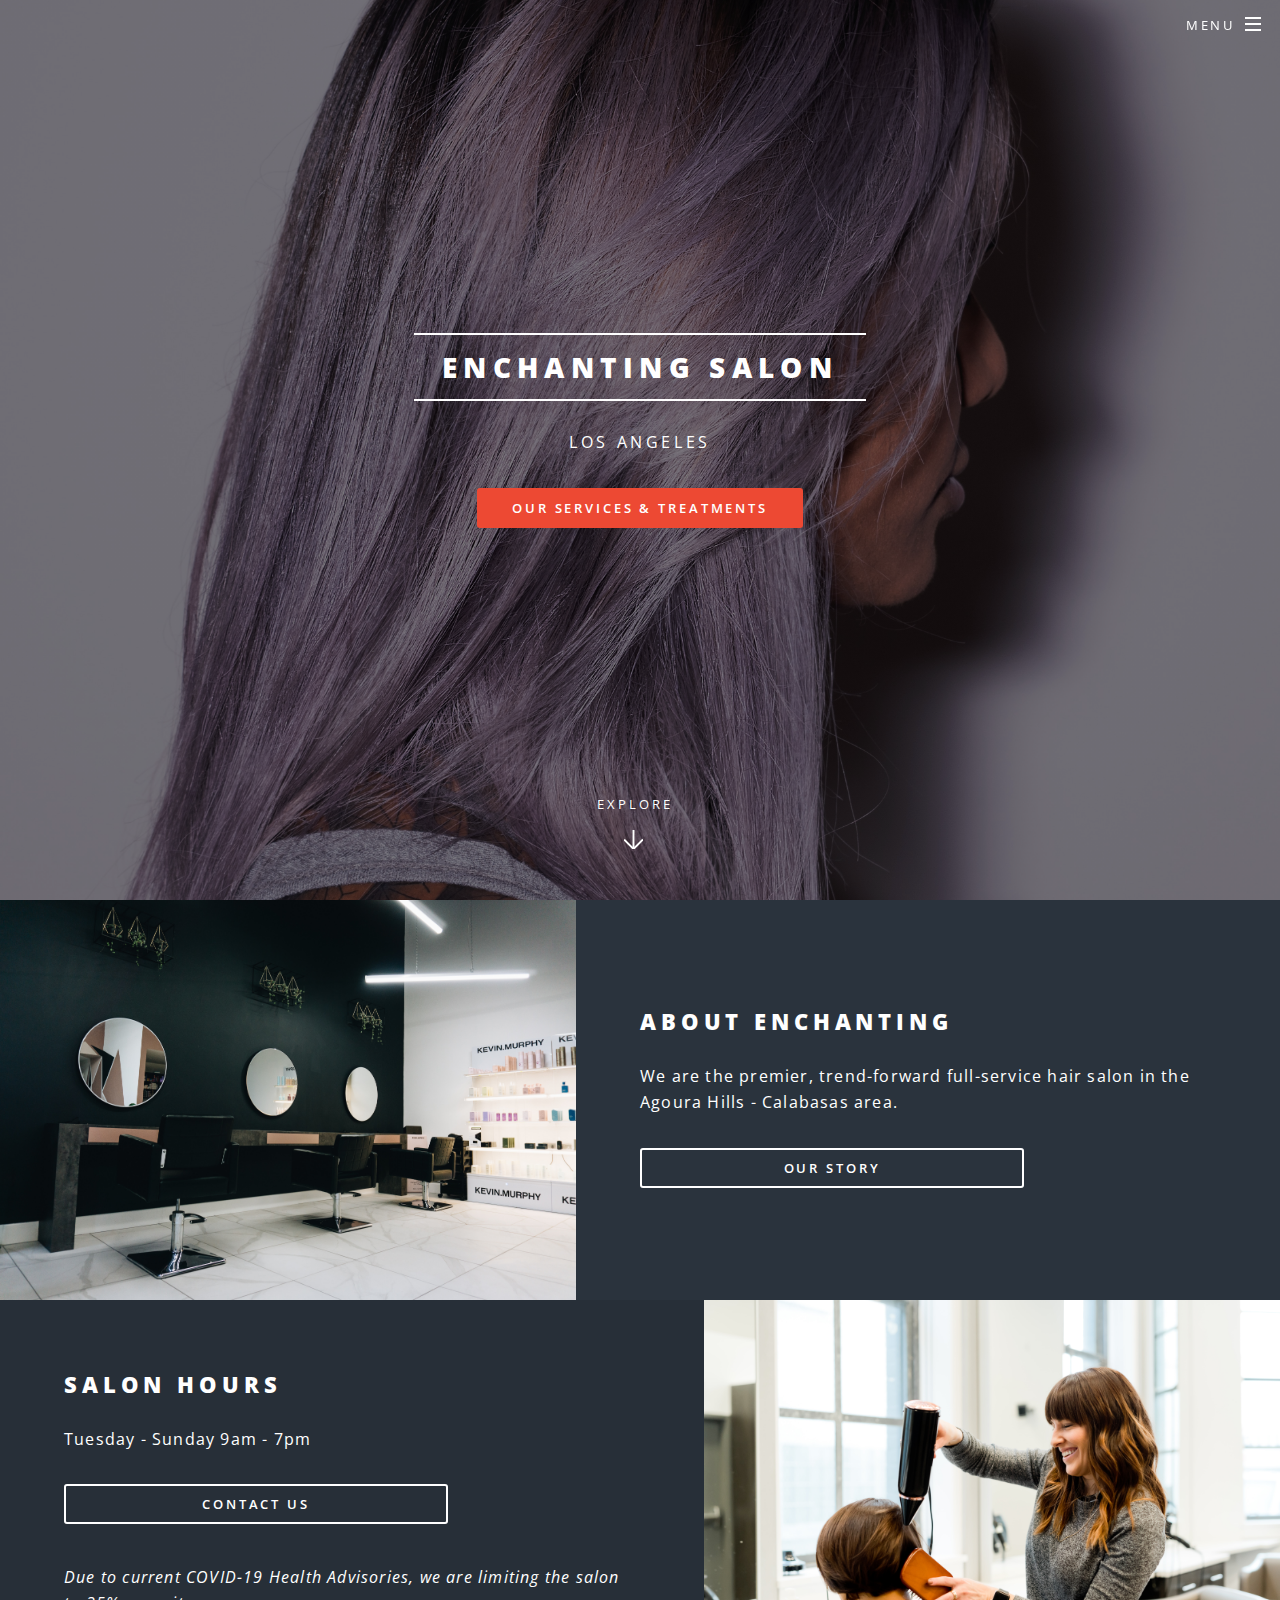
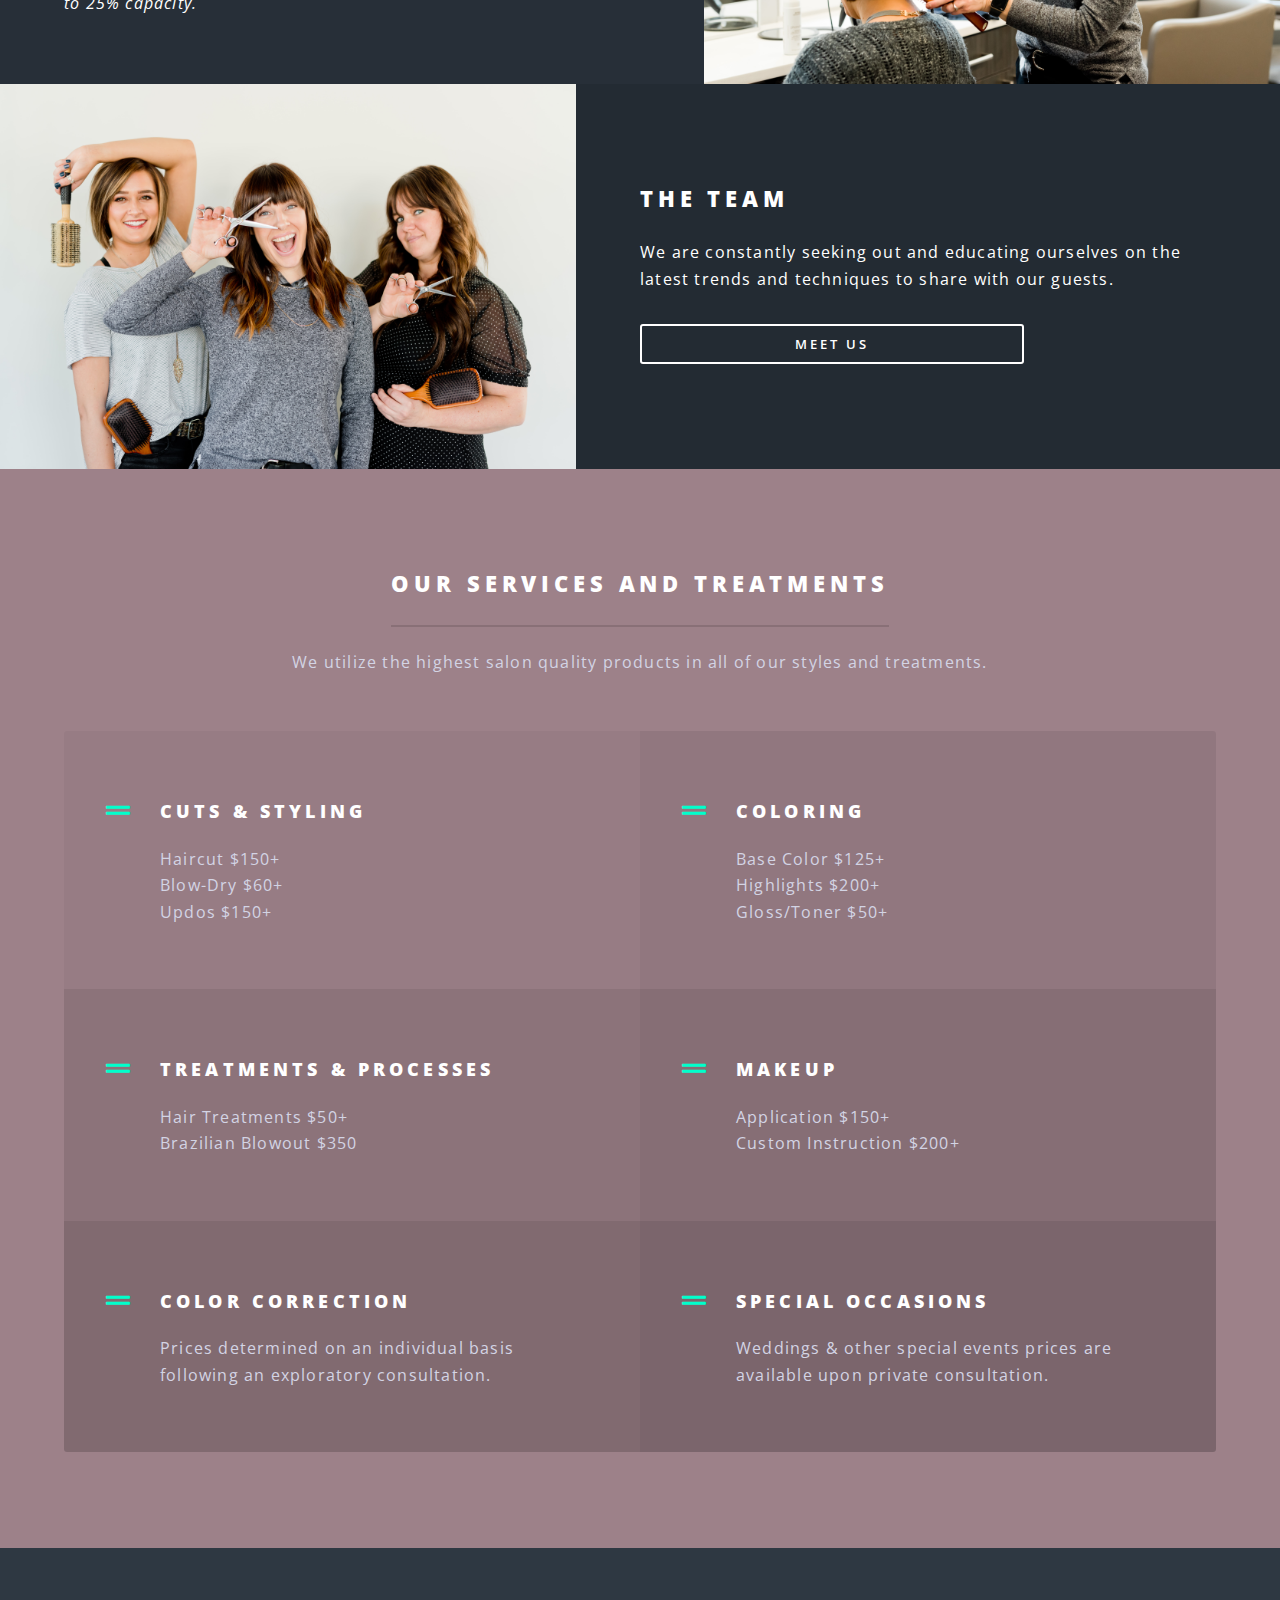
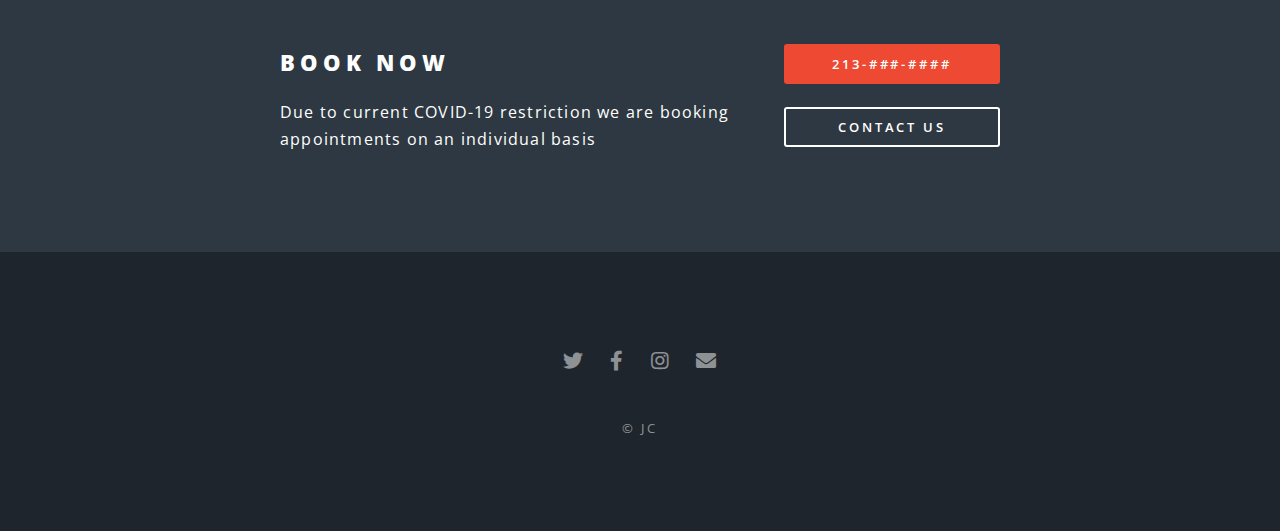
<file: index.html>
<!DOCTYPE html>
<html>
  <head>
    <title>ENCHANTING SALON</title>
    <meta charset="utf-8" />
    <meta
      name="viewport"
      content="width=device-width, initial-scale=1, user-scalable=no"
    />
    <link rel="stylesheet" href="assets/css/main.css" />
    <noscript
      ><link rel="stylesheet" href="assets/css/noscript.css"
    /></noscript>
  </head>
  <body class="landing is-preload">
    <!-- Page Wrapper -->
    <div id="page-wrapper">
      <!-- Header -->
      <header id="header" class="alt">
        <h1><a href="index.html">ENCHANTING SALON</a></h1>
        <nav id="nav">
          <ul>
            <li class="special">
              <a href="#menu" class="menuToggle"><span>Menu</span></a>
              <div id="menu">
                <ul>
                  <li><a href="index.html">Home</a></li>
                  <li><a href="about.html">OUR STORY</a></li>
                  <li><a href="theteam.html">THE TEAM</a></li>
                  <li><a href="contactUs.html">CONTACT US</a></li>
                </ul>
              </div>
            </li>
          </ul>
        </nav>
      </header>

      <!-- Banner -->
      <section id="banner">
        <div class="inner">
          <h2>ENCHANTING SALON</h2>
          <p>LOS ANGELES</p>
          <ul class="actions special">
            <li>
              <a href="#three" class="button primary"
                >OUR SERVICES & TREATMENTS</a
              >
            </li>
          </ul>
        </div>
        <a href="#one" class="more scrolly">EXPLORE</a>
      </section>

      <!-- One -->

      <!-- Two -->
      <section id="one" class="wrapper alt style2">
        <section class="spotlight">
          <div class="image"><img src="images/pic01.jpeg" alt="" /></div>
          <div class="content">
            <h2>ABOUT ENCHANTING</h2>
            <p>
              We are the premier, trend-forward full-service hair salon in the
              Agoura Hills - Calabasas area.
            </p>
            <p><a href="about.html" class="button fit">Our Story</a></p>
          </div>
        </section>
        <section class="spotlight">
          <div class="image"><img src="images/pic02.jpeg" alt="" /></div>
          <div class="content">
            <h2>SALON HOURS</h2>
            <p>Tuesday - Sunday 9am - 7pm</p>
            <p><a href="contactUs.html" class="button fit">Contact Us</a></p>

            <p style="font-style: italic">
              Due to current COVID-19 Health Advisories, we are limiting the
              salon to 25% capacity.
            </p>
          </div>
        </section>
        <section class="spotlight">
          <div class="image"><img src="images/pic03.jpeg" alt="" /></div>
          <div class="content">
            <h2>THE TEAM</h2>
            <p>
              We are constantly seeking out and educating ourselves on the
              latest trends and techniques to share with our guests.
            </p>
            <p><a href="theTeam.html" class="button fit">Meet US</a></p>
          </div>
        </section>
      </section>

      <!-- Three -->
      <section id="three" class="wrapper style3 special">
        <div class="inner">
          <header class="major">
            <h2>OUR SERVICES AND TREATMENTS</h2>
            <p>
              We utilize the highest salon quality products in all of our styles
              and treatments.
            </p>
          </header>
          <ul class="features">
            <li class="icon solid fa-grip-lines">
              <h3>CUTS & STYLING</h3>
              <p>
                Haircut $150+
                <br />
                Blow-Dry $60+
                <br />
                Updos $150+
              </p>
            </li>
            <li class="icon solid fa-grip-lines">
              <h3>COLORING</h3>
              <p>
                Base Color $125+
                <br />
                Highlights $200+
                <br />
                Gloss/Toner $50+
              </p>
            </li>
            <li class="icon solid fa-grip-lines">
              <h3>TREATMENTS & PROCESSES</h3>
              <p>
                Hair Treatments $50+
                <br />
                Brazilian Blowout $350
              </p>
            </li>
            <li class="icon solid fa-grip-lines">
              <h3>MAKEUP</h3>
              <p>
                Application $150+
                <br />
                Custom Instruction $200+
              </p>
            </li>
            <li class="icon solid fa-grip-lines">
              <h3>COLOR CORRECTION</h3>
              <p>
                Prices determined on an individual basis following an
                exploratory consultation.
              </p>
            </li>
            <li class="icon solid fa-grip-lines">
              <h3>SPECIAL OCCASIONS</h3>
              <p>
                Weddings & other special events prices are available upon
                private consultation.
              </p>
            </li>
          </ul>
        </div>
      </section>

      <!-- CTA -->
      <section id="cta" class="wrapper style4">
        <div class="inner">
          <header>
            <h2>BOOK NOW</h2>
            <p>
              Due to current COVID-19 restriction we are booking appointments on
              an individual basis
            </p>
          </header>
          <ul class="actions stacked">
            <li><a href="#" class="button fit primary">213-###-####</a></li>
            <li><a href="#" class="button fit">CONTACT US</a></li>
          </ul>
        </div>
      </section>

      <!-- Footer -->
      <footer id="footer">
        <ul class="icons">
          <li>
            <a href="#" class="icon brands fa-twitter"
              ><span class="label">Twitter</span></a
            >
          </li>
          <li>
            <a href="#" class="icon brands fa-facebook-f"
              ><span class="label">Facebook</span></a
            >
          </li>
          <li>
            <a href="#" class="icon brands fa-instagram"
              ><span class="label">Instagram</span></a
            >
          </li>
          <li>
            <a href="#" class="icon solid fa-envelope"
              ><span class="label">Email</span></a
            >
          </li>
        </ul>
        <ul class="copyright">
          <li>&copy; JC</li>
        </ul>
      </footer>
    </div>

    <!-- Scripts -->
    <script src="assets/js/jquery.min.js"></script>
    <script src="assets/js/jquery.scrollex.min.js"></script>
    <script src="assets/js/jquery.scrolly.min.js"></script>
    <script src="assets/js/browser.min.js"></script>
    <script src="assets/js/breakpoints.min.js"></script>
    <script src="assets/js/util.js"></script>
    <script src="assets/js/main.js"></script>
  </body>
</html>
</file>
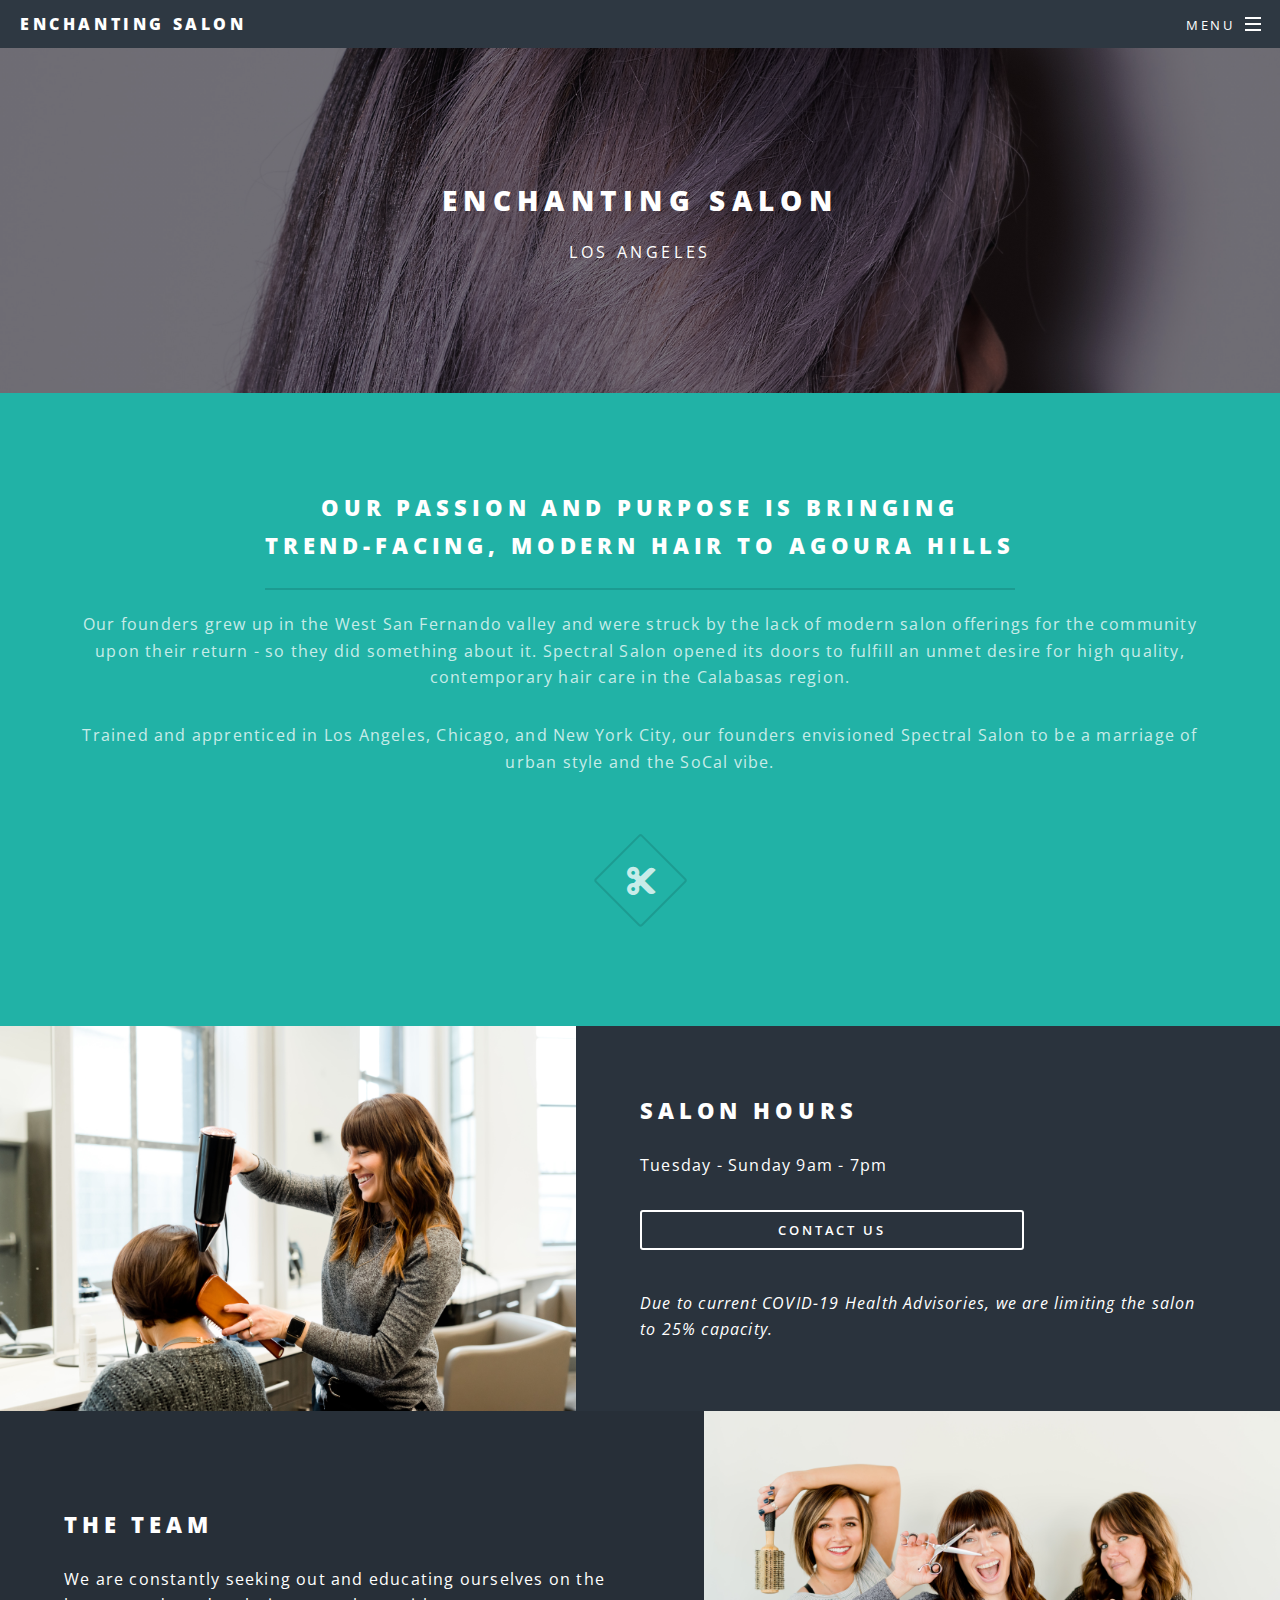
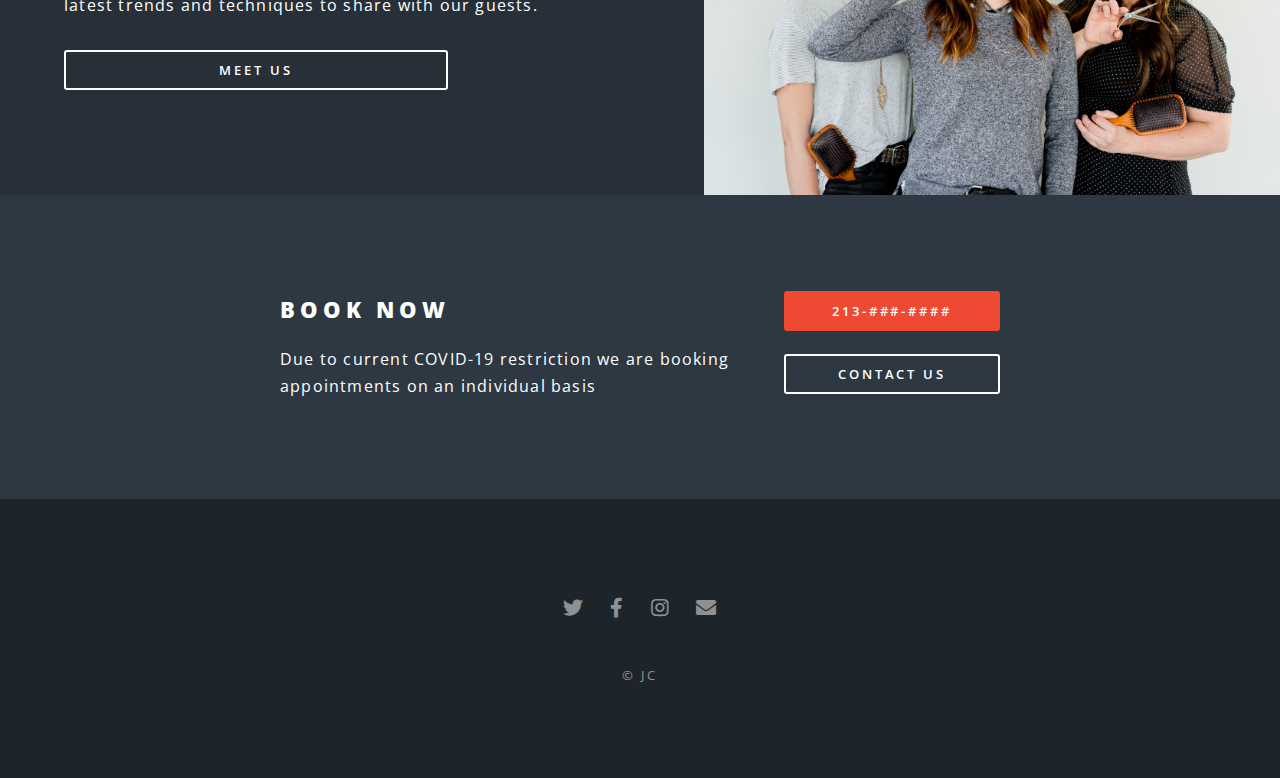
<file: about.html>
<!DOCTYPE html>
<html>
  <head>
    <title>ENCHANTING SALON</title>
    <meta charset="utf-8" />
    <meta
      name="viewport"
      content="width=device-width, initial-scale=1, user-scalable=no"
    />
    <link rel="stylesheet" href="assets/css/main.css" />
    <noscript
      ><link rel="stylesheet" href="assets/css/noscript.css"
    /></noscript>
  </head>
  <body class="is-preload">
    <!-- Page Wrapper -->
    <div id="page-wrapper">
      <!-- Header -->
      <header id="header">
        <h1><a href="index.html">ENCHANTING SALON</a></h1>
        <nav id="nav">
          <ul>
            <li class="special">
              <a href="#menu" class="menuToggle"><span>Menu</span></a>
              <div id="menu">
                <ul>
                  <li><a href="index.html">Home</a></li>
                  <li><a href="about.html">OUR STORY</a></li>
                  <li><a href="theteam.html">THE TEAM</a></li>
                  <li><a href="contactUs.html">CONTACT US</a></li>
                </ul>
              </div>
            </li>
          </ul>
        </nav>
      </header>

      <!-- Main -->
      <article id="main">
        <header>
          <h2>ENCHANTING SALON</h2>
          <p>LOS ANGELES</p>
        </header>
        <section id="one" class="wrapper style1 special">
          <div class="inner">
            <header class="major">
              <h2>
                Our passion and purpose is bringing<br />
                trend-facing, modern hair to Agoura Hills
              </h2>
              <p>
                Our founders grew up in the West San Fernando valley and were
                struck by the lack of modern salon offerings for the community
                upon their return - so they did something about it. Spectral Salon
                opened its doors to fulfill an unmet desire for high quality,
                contemporary hair care in the Calabasas region.
              </p>
              <p>
                Trained and apprenticed in Los Angeles, Chicago, and New York
                City, our founders envisioned Spectral Salon to be a marriage of
                urban style and the SoCal vibe.
              </p>
            </header>
            <ul class="icons major">
              <li>
                <span class="icon solid fa-cut major style"
                  ><span class="label">Lorem</span></span
                >
              </li>
            </ul>
          </div>
        </section>

      <!-- Two -->
      <section id="one" class="wrapper alt style2">
        <section class="spotlight">
          <div class="image"><img src="images/pic02.jpeg" alt="" /></div>
          <div class="content">
            <h2>SALON HOURS</h2>
            <p>Tuesday - Sunday 9am - 7pm</p>
            <p><a href="contactUs.html" class="button fit">Contact Us</a></p>
            <p style="font-style: italic">
              Due to current COVID-19 Health Advisories, we are limiting the
              salon to 25% capacity.
            </p>
          </div>
        </section>
        <section class="spotlight">
          <div class="image"><img src="images/pic03.jpeg" alt="" /></div>
          <div class="content">
            <h2>THE TEAM</h2>
            <p>
              We are constantly seeking out and educating ourselves on the
              latest trends and techniques to share with our guests.
            </p>
            <p><a href="theTeam.html" class="button fit">Meet Us</a></p>
          </div>
        </section>
      </section>

      <!-- CTA -->
      <section id="cta" class="wrapper style4">
        <div class="inner">
          <header>
            <h2>BOOK NOW</h2>
            <p>
              Due to current COVID-19 restriction we are booking appointments on
              an individual basis
            </p>
          </header>
          <ul class="actions stacked">
            <li><a href="#" class="button fit primary">213-###-####</a></li>
            <li><a href="#" class="button fit">CONTACT US</a></li>
          </ul>
        </div>
      </section>

      <!-- Footer -->
      <footer id="footer">
        <ul class="icons">
          <li>
            <a href="#" class="icon brands fa-twitter"
              ><span class="label">Twitter</span></a
            >
          </li>
          <li>
            <a href="#" class="icon brands fa-facebook-f"
              ><span class="label">Facebook</span></a
            >
          </li>
          <li>
            <a href="#" class="icon brands fa-instagram"
              ><span class="label">Instagram</span></a
            >
          </li>
          <li>
            <a href="#" class="icon solid fa-envelope"
              ><span class="label">Email</span></a
            >
          </li>
        </ul>
        <ul class="copyright">
          <li>&copy; JC</li>
        </ul>
      </footer>
    </div>

    <!-- Scripts -->
    <script src="assets/js/jquery.min.js"></script>
    <script src="assets/js/jquery.scrollex.min.js"></script>
    <script src="assets/js/jquery.scrolly.min.js"></script>
    <script src="assets/js/browser.min.js"></script>
    <script src="assets/js/breakpoints.min.js"></script>
    <script src="assets/js/util.js"></script>
    <script src="assets/js/main.js"></script>
  </body>
</html>
</file>
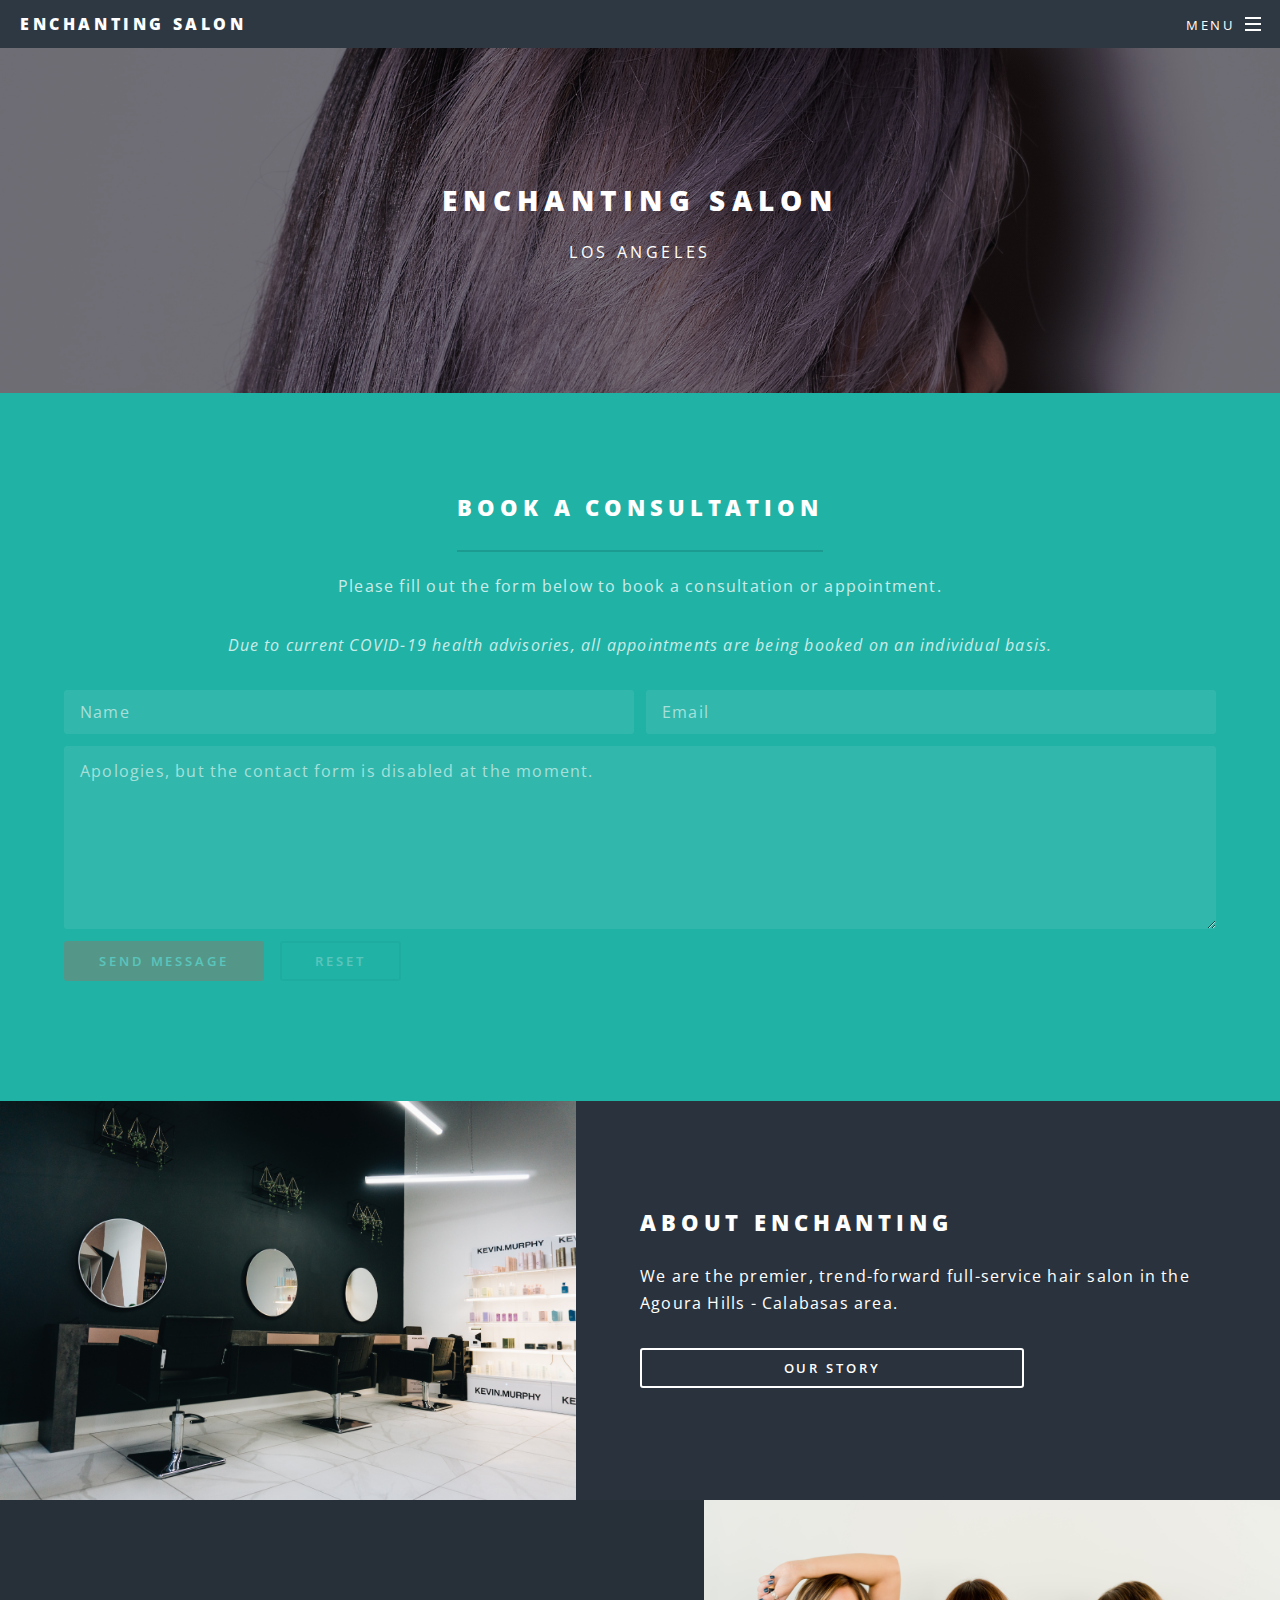
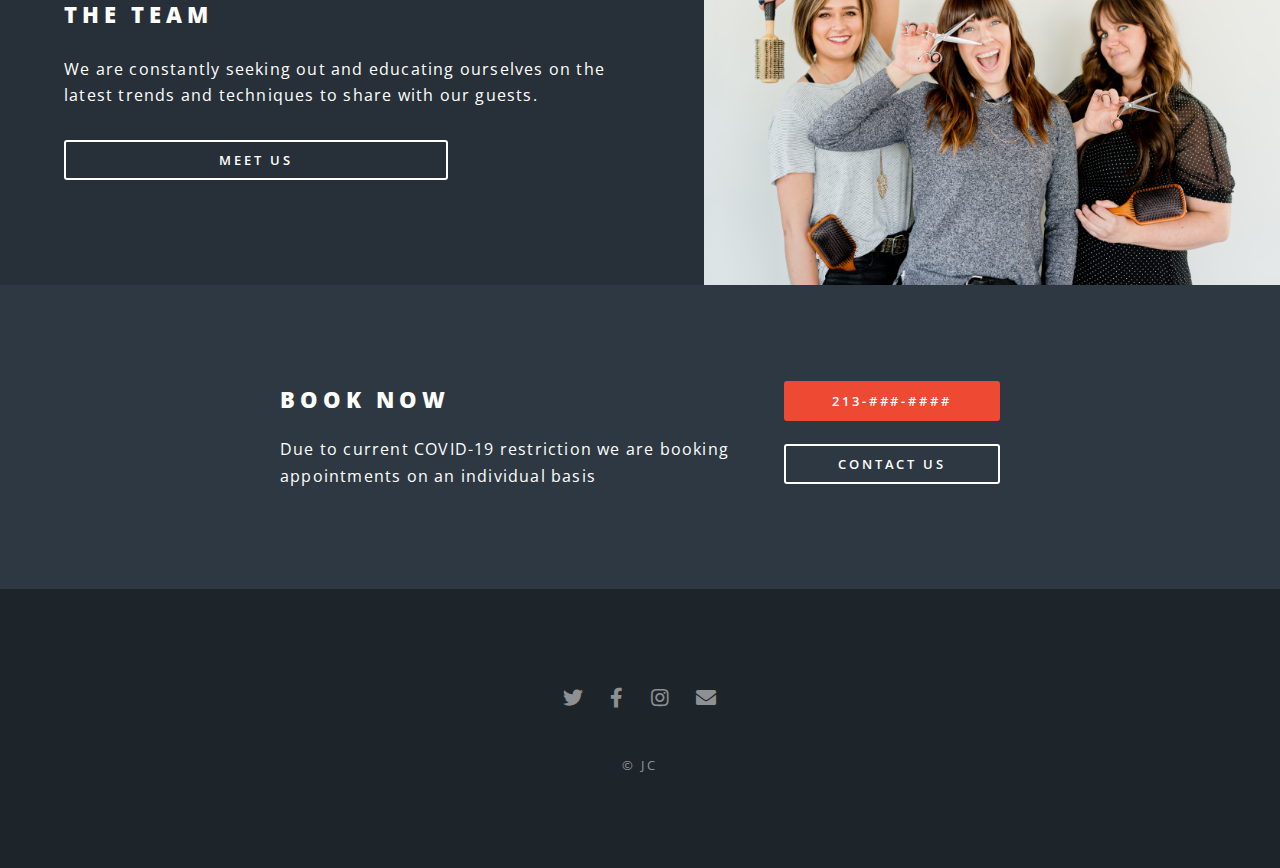
<file: contactUs.html>
<!DOCTYPE html>
<html>
  <head>
    <title>ENCHANTING SALON</title>
    <meta charset="utf-8" />
    <meta
      name="viewport"
      content="width=device-width, initial-scale=1, user-scalable=no"
    />
    <link rel="stylesheet" href="assets/css/main.css" />
    <noscript
      ><link rel="stylesheet" href="assets/css/noscript.css"
    /></noscript>
  </head>
  <body class="is-preload">
    <!-- Page Wrapper -->
    <div id="page-wrapper">
      <!-- Header -->
      <header id="header">
        <h1><a href="index.html">ENCHANTING SALON</a></h1>
        <nav id="nav">
          <ul>
            <li class="special">
              <a href="#menu" class="menuToggle"><span>Menu</span></a>
              <div id="menu">
                <ul>
                  <li><a href="index.html">Home</a></li>
                  <li><a href="about.html">OUR STORY</a></li>
                  <li><a href="theteam.html">THE TEAM</a></li>
                  <li><a href="contactUs.html">CONTACT US</a></li>
                </ul>
              </div>
            </li>
          </ul>
        </nav>
      </header>

      <!-- Main -->
      <article id="main">
        <header>
          <h2>ENCHANTING SALON</h2>
          <p>LOS ANGELES</p>
        </header>
        <section id="one" class="wrapper style1 special">
          <div class="inner">
            <header class="major">
              <h2>BOOK A CONSULTATION</h2>
              <p>
                Please fill out the form below to book a consultation or
                appointment.
              </p>
              <p style="font-style: italic">
                Due to current COVID-19 health advisories, all appointments are
                being booked on an individual basis.
              </p>
              <form method="POST" name="contact">
                <input type="hidden" name="form-name" value="contact" />
                <div class="row gtr-uniform gtr-50">
                  <div class="col-6 col-12-xsmall">
                    <input
                      type="text"
                      name="demo-name"
                      id="demo-name"
                      value=""
                      placeholder="Name"
                    />
                  </div>
                  <div class="col-6 col-12-xsmall">
                    <input
                      type="email"
                      name="demo-email"
                      id="demo-email"
                      value=""
                      placeholder="Email"
                    />
                  </div>
                  <div class="col-12">
                    <textarea
                      name="demo-message"
                      id="demo-message"
                      placeholder="Apologies, but the contact form is disabled at the moment."
                      rows="6"
                    ></textarea>
                  </div>
                  <div class="col-12">
                    <ul class="actions">
                      <li>
                        <input
                          disabled=""
                          type="submit"
                          value="Send Message"
                          class="primary"
                        />
                      </li>
                      <li><input disabled="" type="reset" value="Reset" /></li>
                    </ul>
                  </div>
                </div>
              </form>
            </header>
          </div>
        </section>
  

      <!-- Two -->
      <section id="one" class="wrapper alt style2">
        <section class="spotlight">
          <div class="image"><img src="images/pic01.jpeg" alt="" /></div>
          <div class="content">
            <h2>ABOUT ENCHANTING</h2>
            <p>
              We are the premier, trend-forward full-service hair salon in the
              Agoura Hills - Calabasas area.
            </p>
            <p><a href="about.html" class="button fit">Our Story</a></p>
          </div>
        </section>
        <section class="spotlight">
          <div class="image"><img src="images/pic03.jpeg" alt="" /></div>
          <div class="content">
            <h2>THE TEAM</h2>
            <p>
              We are constantly seeking out and educating ourselves on the
              latest trends and techniques to share with our guests.
            </p>
            <p><a href="theTeam.html" class="button fit">Meet Us</a></p>
          </div>
        </section>
      </section>

      <!-- CTA -->
      <section id="cta" class="wrapper style4">
        <div class="inner">
          <header>
            <h2>BOOK NOW</h2>
            <p>
              Due to current COVID-19 restriction we are booking appointments on
              an individual basis
            </p>
          </header>
          <ul class="actions stacked">
            <li><a href="#" class="button fit primary">213-###-####</a></li>
            <li><a href="#" class="button fit">CONTACT US</a></li>
          </ul>
        </div>
      </section>

      <!-- Footer -->
      <footer id="footer">
        <ul class="icons">
          <li>
            <a href="#" class="icon brands fa-twitter"
              ><span class="label">Twitter</span></a
            >
          </li>
          <li>
            <a href="#" class="icon brands fa-facebook-f"
              ><span class="label">Facebook</span></a
            >
          </li>
          <li>
            <a href="#" class="icon brands fa-instagram"
              ><span class="label">Instagram</span></a
            >
          </li>
          <li>
            <a href="#" class="icon solid fa-envelope"
              ><span class="label">Email</span></a
            >
          </li>
        </ul>
        <ul class="copyright">
          <li>&copy; JC</li>
        </ul>
      </footer>
    </div>

    <!-- Scripts -->
    <script src="assets/js/jquery.min.js"></script>
    <script src="assets/js/jquery.scrollex.min.js"></script>
    <script src="assets/js/jquery.scrolly.min.js"></script>
    <script src="assets/js/browser.min.js"></script>
    <script src="assets/js/breakpoints.min.js"></script>
    <script src="assets/js/util.js"></script>
    <script src="assets/js/main.js"></script>
  </body>
</html>
</file>
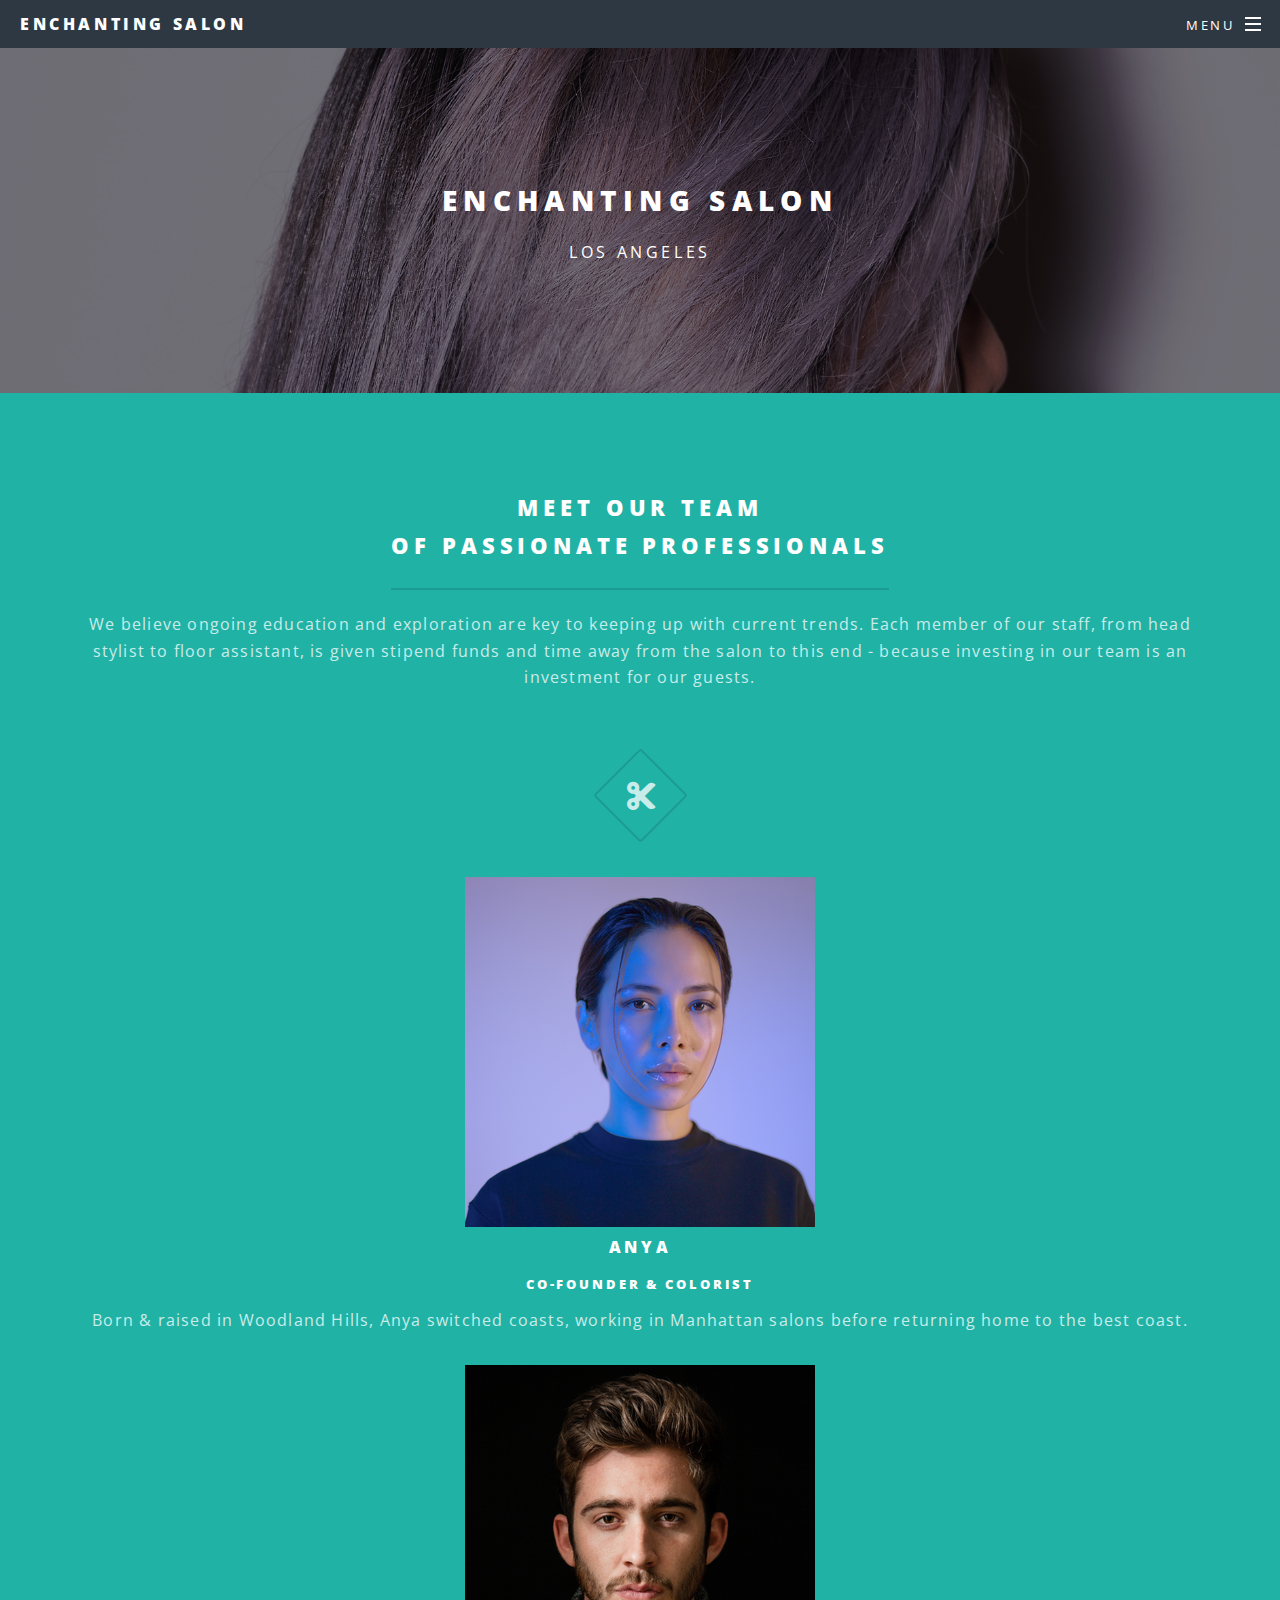
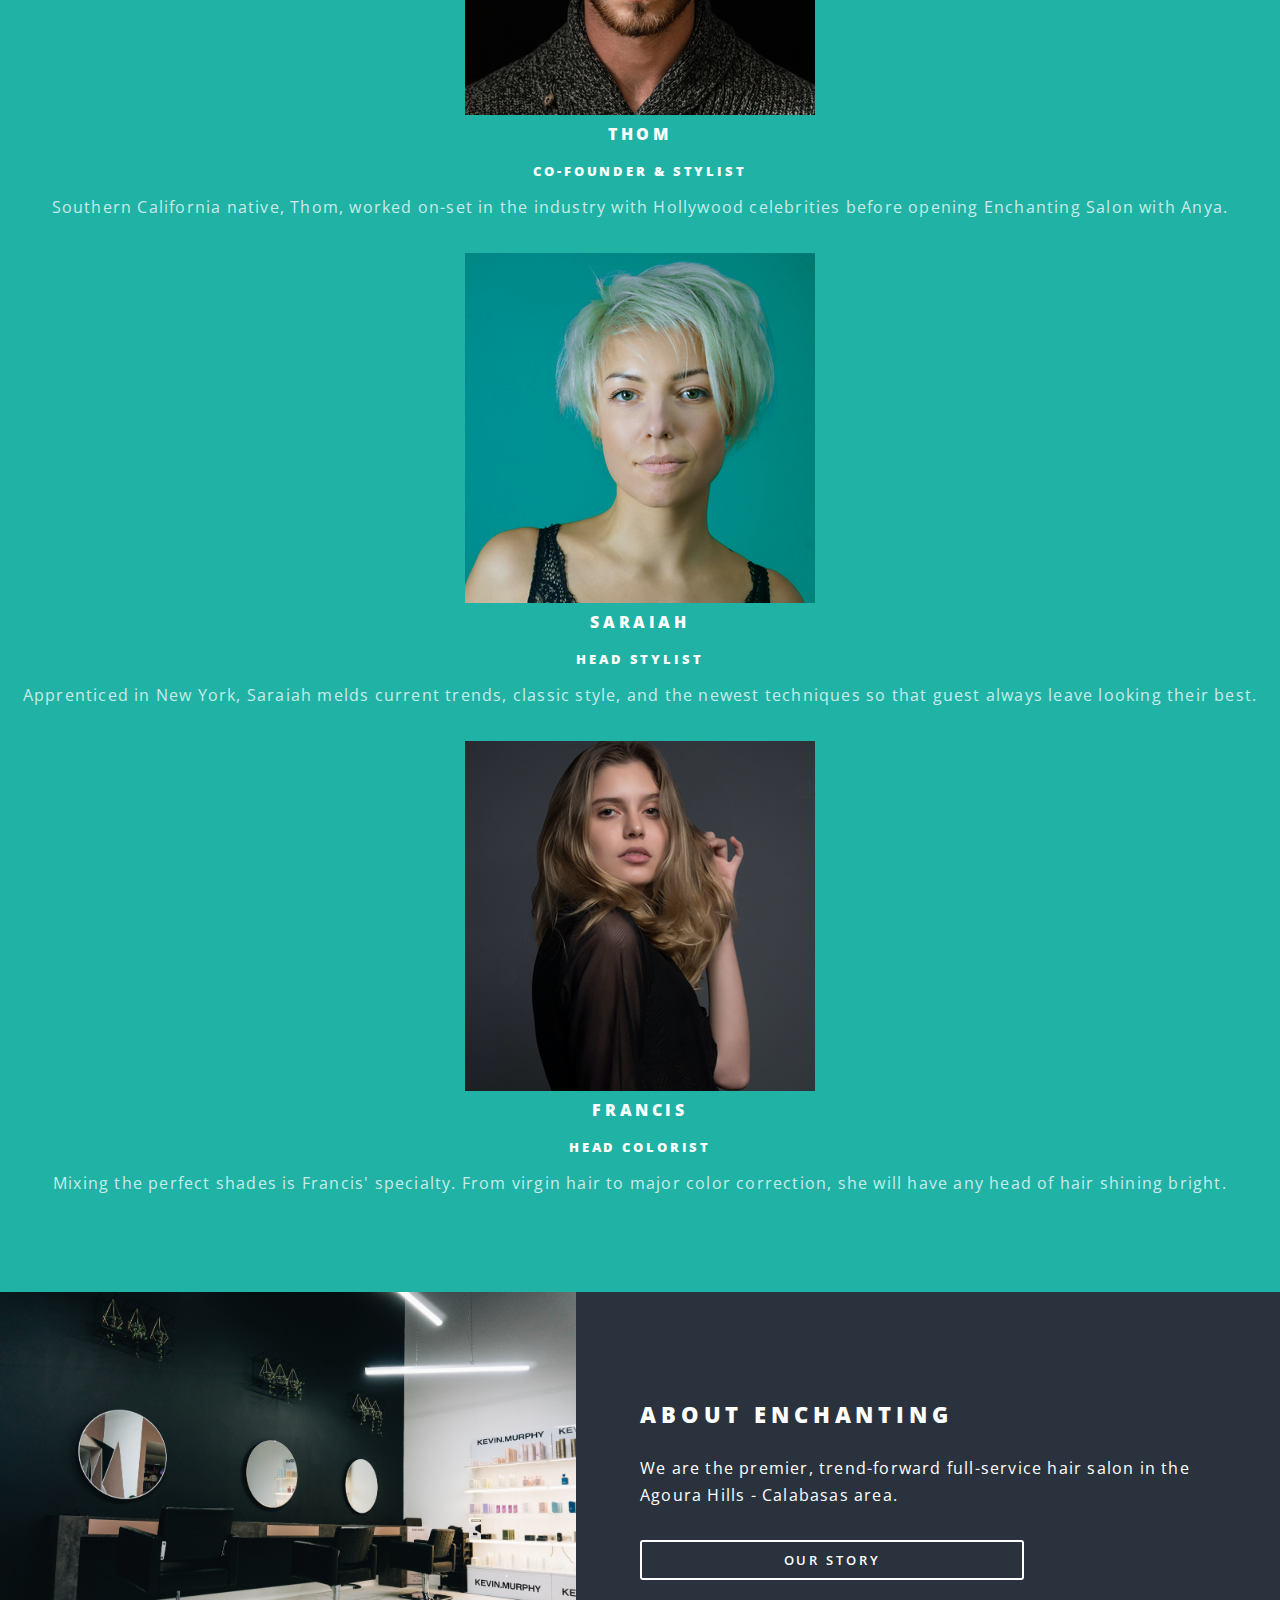
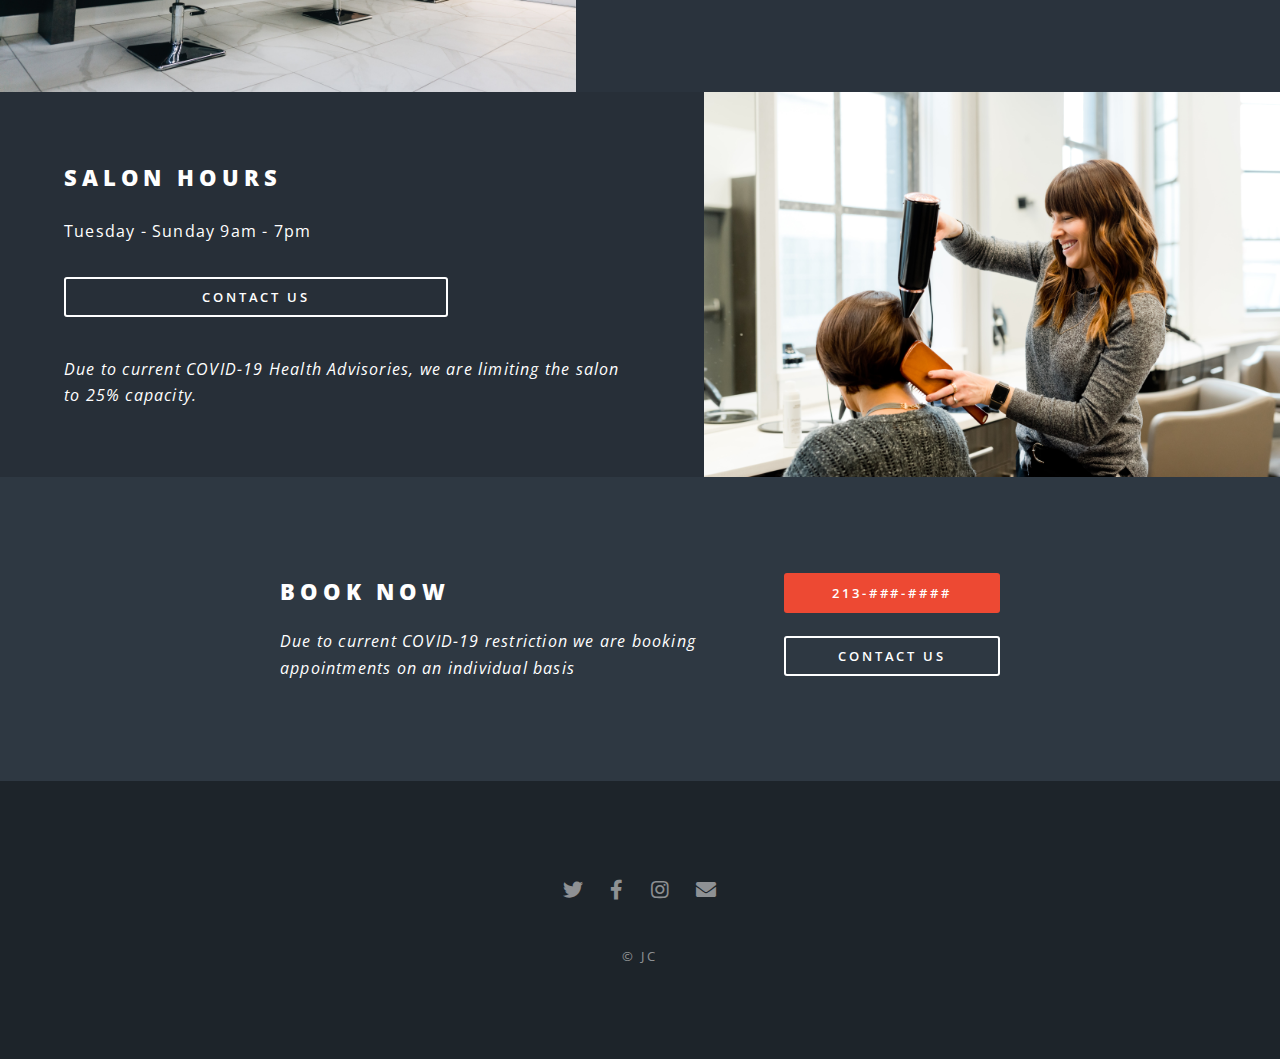
<file: theTeam.html>
<!DOCTYPE html>
<html>
  <head>
    <title>ENCHANTING SALON</title>
    <meta charset="utf-8" />
    <meta
      name="viewport"
      content="width=device-width, initial-scale=1, user-scalable=no"
    />
    <link rel="stylesheet" href="assets/css/main.css" />
    <noscript
      ><link rel="stylesheet" href="assets/css/noscript.css"
    /></noscript>
  </head>
  <body class="is-preload">
    <!-- Page Wrapper -->
    <div id="page-wrapper">
      <!-- Header -->
      <header id="header">
        <h1><a href="index.html">ENCHANTING SALON</a></h1>
        <nav id="nav">
          <ul>
            <li class="special">
              <a href="#menu" class="menuToggle"><span>Menu</span></a>
              <div id="menu">
                <ul>
                  <li><a href="index.html">Home</a></li>
                  <li><a href="about.html">OUR STORY</a></li>
                  <li><a href="theteam.html">THE TEAM</a></li>
                  <li><a href="contactUs.html">CONTACT US</a></li>
                </ul>
              </div>
            </li>
          </ul>
        </nav>
      </header>

      <!-- Main -->
      <article id="main">
        <header>
          <h2>ENCHANTING SALON</h2>
          <p>LOS ANGELES</p>
        </header>
        <section id="one" class="wrapper style1 special">
          <div class="inner">
            <header class="major">
              <h2>
                Meet our team<br />
                of passionate professionals
              </h2>
              <p>
                We believe ongoing education and exploration are key to keeping
                up with current trends. Each member of our staff, from head
                stylist to floor assistant, is given stipend funds and time away
                from the salon to this end - because investing in our team is an
                investment for our guests.
              </p>
            </header>
            <ul class="icons major">
              <li>
                <span class="icon solid fa-cut major style"
                  ><span class="label">Lorem</span></span
                >
              </li>
            </ul>
          </div>
          <div class="">
            <section>
              <img src="images/anya.png" alt="Anya" />
              <h4>Anya</h4>
              <h5>Co-Founder &amp; Colorist</h5>
              <p>
                Born &amp; raised in Woodland Hills, Anya switched coasts,
                working in Manhattan salons before returning home to the best
                coast.
              </p>
            </section>
            <section>
              <img src="images/thom.png" alt="Thom" />
              <h4>Thom</h4>
              <h5>Co-Founder &amp; Stylist</h5>
              <p>
                Southern California native, Thom, worked on-set in the industry
                with Hollywood celebrities before opening Enchanting Salon with
                Anya.
              </p>
            </section>
            <section>
              <img src="images/sara.png" alt="Saraiah" />
              <h4>Saraiah</h4>
              <h5>Head Stylist</h5>
              <p>
                Apprenticed in New York, Saraiah melds current trends, classic
                style, and the newest techniques so that guest always leave
                looking their best.
              </p>
            </section>
            <section>
              <img src="images/francis.png" alt="Francis" />
              <h4>Francis</h4>
              <h5>Head Colorist</h5>
              <p>
                Mixing the perfect shades is Francis' specialty. From virgin
                hair to major color correction, she will have any head of hair
                shining bright.
              </p>
            </section>
          </div>
        </section>
      </article>

      <!-- Two -->
      <section id="one" class="wrapper alt style2">
        <section class="spotlight">
          <div class="image"><img src="images/pic01.jpeg" alt="" /></div>
          <div class="content">
            <h2>ABOUT ENCHANTING</h2>
            <p>
              We are the premier, trend-forward full-service hair salon in the
              Agoura Hills - Calabasas area.
            </p>
            <p><a href="about.html" class="button fit">Our Story</a></p>
          </div>
        </section>
        <section class="spotlight">
          <div class="image"><img src="images/pic02.jpeg" alt="" /></div>
          <div class="content">
            <h2>SALON HOURS</h2>
            <p>Tuesday - Sunday 9am - 7pm</p>
            <p><a href="contactUs.html" class="button fit">Contact Us</a></p>
            <p style="font-style: italic">
              Due to current COVID-19 Health Advisories, we are limiting the
              salon to 25% capacity.
            </p>
          </div>
        </section>
      </section>

      <!-- CTA -->
      <section id="cta" class="wrapper style4">
        <div class="inner">
          <header>
            <h2>BOOK NOW</h2>
            <p style="font-style: italic">
              Due to current COVID-19 restriction we are booking appointments on
              an individual basis
            </p>
          </header>
          <ul class="actions stacked">
            <li><a href="#" class="button fit primary">213-###-####</a></li>
            <li><a href="#" class="button fit">CONTACT US</a></li>
          </ul>
        </div>
      </section>

      <!-- Footer -->
      <footer id="footer">
        <ul class="icons">
          <li>
            <a href="#" class="icon brands fa-twitter"
              ><span class="label">Twitter</span></a
            >
          </li>
          <li>
            <a href="#" class="icon brands fa-facebook-f"
              ><span class="label">Facebook</span></a
            >
          </li>
          <li>
            <a href="#" class="icon brands fa-instagram"
              ><span class="label">Instagram</span></a
            >
          </li>
          <li>
            <a href="#" class="icon solid fa-envelope"
              ><span class="label">Email</span></a
            >
          </li>
        </ul>
        <ul class="copyright">
          <li>&copy; JC</li>
        </ul>
      </footer>
    </div>

    <!-- Scripts -->
    <script src="assets/js/jquery.min.js"></script>
    <script src="assets/js/jquery.scrollex.min.js"></script>
    <script src="assets/js/jquery.scrolly.min.js"></script>
    <script src="assets/js/browser.min.js"></script>
    <script src="assets/js/breakpoints.min.js"></script>
    <script src="assets/js/util.js"></script>
    <script src="assets/js/main.js"></script>
  </body>
</html>
</file>
<file: assets/css/noscript.css>
/* Banner */

	body.is-preload #banner h2 {
		-moz-transform: none;
		-webkit-transform: none;
		-ms-transform: none;
		transform: none;
		opacity: 1;
	}

		body.is-preload #banner h2:before, body.is-preload #banner h2:after {
			width: 100%;
		}

	body.is-preload #banner .more {
		-moz-transform: none;
		-webkit-transform: none;
		-ms-transform: none;
		transform: none;
		opacity: 1;
	}

	body.is-preload #banner:after {
		opacity: 0;
	}
</file>
<file: assets/css/main.css>
@import url(fontawesome-all.min.css);
@import url("https://fonts.googleapis.com/css?family=Open+Sans:400,400italic,600,600italic,800,800italic");


html, body, div, span, applet, object,
iframe, h1, h2, h3, h4, h5, h6, p, blockquote,
pre, a, abbr, acronym, address, big, cite,
code, del, dfn, em, img, ins, kbd, q, s, samp,
small, strike, strong, sub, sup, tt, var, b,
u, i, center, dl, dt, dd, ol, ul, li, fieldset,
form, label, legend, table, caption, tbody,
tfoot, thead, tr, th, td, article, aside,
canvas, details, embed, figure, figcaption,
footer, header, hgroup, menu, nav, output, ruby,
section, summary, time, mark, audio, video {
	margin: 0;
	padding: 0;
	border: 0;
	font-size: 100%;
	font: inherit;
	vertical-align: baseline;}

article, aside, details, figcaption, figure,
footer, header, hgroup, menu, nav, section {
	display: block;}

body {
	line-height: 1;
}

ol, ul {
	list-style: none;
}

blockquote, q {
	quotes: none;
}

	blockquote:before, blockquote:after, q:before, q:after {
		content: '';
		content: none;
	}

table {
	border-collapse: collapse;
	border-spacing: 0;
}

body {
	-webkit-text-size-adjust: none;
}

mark {
	background-color: transparent;
	color: inherit;
}

input::-moz-focus-inner {
	border: 0;
	padding: 0;
}

input, select, textarea {
	-moz-appearance: none;
	-webkit-appearance: none;
	-ms-appearance: none;
	appearance: none;
}

/* Basic */

	@-ms-viewport {
		width: device-width;
	}

	html {
		box-sizing: border-box;
	}

	*, *:before, *:after {
		box-sizing: inherit;
	}

	body {
		background: #2e3842;
	}

		body.is-preload *, body.is-preload *:before, body.is-preload *:after {
			-moz-animation: none !important;
			-webkit-animation: none !important;
			-ms-animation: none !important;
			animation: none !important;
			-moz-transition: none !important;
			-webkit-transition: none !important;
			-ms-transition: none !important;
			transition: none !important;
		}

	body, input, select, textarea {
		color: #fff;
		font-family: "Open Sans", Helvetica, sans-serif;
		font-size: 15pt;
		font-weight: 400;
		letter-spacing: 0.075em;
		line-height: 1.65em;
	}

		@media screen and (max-width: 1680px) {

			body, input, select, textarea {
				font-size: 13pt;
			}

		}

		@media screen and (max-width: 1280px) {

			body, input, select, textarea {
				font-size: 12pt;
			}

		}

		@media screen and (max-width: 736px) {

			body, input, select, textarea {
				font-size: 11pt;
				letter-spacing: 0.0375em;
			}

		}

	a {
		-moz-transition: color 0.2s ease, border-bottom-color 0.2s ease;
		-webkit-transition: color 0.2s ease, border-bottom-color 0.2s ease;
		-ms-transition: color 0.2s ease, border-bottom-color 0.2s ease;
		transition: color 0.2s ease, border-bottom-color 0.2s ease;
		border-bottom: dotted 1px;
		color: inherit;
		text-decoration: none;
	}

		a:hover {
			border-bottom-color: transparent;
		}

	strong, b {
		color: #fff;
		font-weight: 600;
	}

	em, i {
		font-style: italic;
	}

	p {
		margin: 0 0 2em 0;
	}

	h1, h2, h3, h4, h5, h6 {
		color: #fff;
		font-weight: 800;
		letter-spacing: 0.225em;
		line-height: 1em;
		margin: 0 0 1em 0;
		text-transform: uppercase;
	}

		h1 a, h2 a, h3 a, h4 a, h5 a, h6 a {
			color: inherit;
			text-decoration: none;
		}

	h2 {
		font-size: 1.35em;
		line-height: 1.75em;
	}

		@media screen and (max-width: 736px) {

			h2 {
				font-size: 1.1em;
				line-height: 1.65em;
			}

		}

	h3 {
		font-size: 1.15em;
		line-height: 1.75em;
	}

		@media screen and (max-width: 736px) {

			h3 {
				font-size: 1em;
				line-height: 1.65em;
			}

		}

	h4 {
		font-size: 1em;
		line-height: 1.5em;
	}

	h5 {
		font-size: 0.8em;
		line-height: 1.5em;
	}

	h6 {
		font-size: 0.7em;
		line-height: 1.5em;
	}

	sub {
		font-size: 0.8em;
		position: relative;
		top: 0.5em;
	}

	sup {
		font-size: 0.8em;
		position: relative;
		top: -0.5em;
	}

	hr {
		border: 0;
		border-bottom: solid 2px #fff;
		margin: 3em 0;
	}

		hr.major {
			margin: 4.5em 0;
		}

	blockquote {
		border-left: solid 4px #fff;
		font-style: italic;
		margin: 0 0 2em 0;
		padding: 0.5em 0 0.5em 2em;
	}

	code {
		background: rgba(144, 144, 144, 0.25);
		border-radius: 3px;
		font-family: "Courier New", monospace;
		font-size: 0.9em;
		letter-spacing: 0;
		margin: 0 0.25em;
		padding: 0.25em 0.65em;
	}

	pre {
		-webkit-overflow-scrolling: touch;
		font-family: "Courier New", monospace;
		font-size: 0.9em;
		margin: 0 0 2em 0;
	}

		pre code {
			display: block;
			line-height: 1.75em;
			padding: 1em 1.5em;
			overflow-x: auto;
		}

	.align-left {
		text-align: left;
	}

	.align-center {
		text-align: center;
	}

	.align-right {
		text-align: right;
	}

/* Row */

	.row {
		display: flex;
		flex-wrap: wrap;
		box-sizing: border-box;
		align-items: stretch;
	}

		.row > * {
			box-sizing: border-box;
		}

		.row.gtr-uniform > * > :last-child {
			margin-bottom: 0;
		}

		.row.aln-left {
			justify-content: flex-start;
		}

		.row.aln-center {
			justify-content: center;
		}

		.row.aln-right {
			justify-content: flex-end;
		}

		.row.aln-top {
			align-items: flex-start;
		}

		.row.aln-middle {
			align-items: center;
		}

		.row.aln-bottom {
			align-items: flex-end;
		}

		.row > .imp {
			order: -1;
		}

		.row > .col-1 {
			width: 8.33333%;
		}

		.row > .off-1 {
			margin-left: 8.33333%;
		}

		.row > .col-2 {
			width: 16.66667%;
		}

		.row > .off-2 {
			margin-left: 16.66667%;
		}

		.row > .col-3 {
			width: 25%;
		}

		.row > .off-3 {
			margin-left: 25%;
		}

		.row > .col-4 {
			width: 33.33333%;
		}

		.row > .off-4 {
			margin-left: 33.33333%;
		}

		.row > .col-5 {
			width: 41.66667%;
		}

		.row > .off-5 {
			margin-left: 41.66667%;
		}

		.row > .col-6 {
			width: 50%;
		}

		.row > .off-6 {
			margin-left: 50%;
		}

		.row > .col-7 {
			width: 58.33333%;
		}

		.row > .off-7 {
			margin-left: 58.33333%;
		}

		.row > .col-8 {
			width: 66.66667%;
		}

		.row > .off-8 {
			margin-left: 66.66667%;
		}

		.row > .col-9 {
			width: 75%;
		}

		.row > .off-9 {
			margin-left: 75%;
		}

		.row > .col-10 {
			width: 83.33333%;
		}

		.row > .off-10 {
			margin-left: 83.33333%;
		}

		.row > .col-11 {
			width: 91.66667%;
		}

		.row > .off-11 {
			margin-left: 91.66667%;
		}

		.row > .col-12 {
			width: 100%;
		}

		.row > .off-12 {
			margin-left: 100%;
		}

		.row.gtr-0 {
			margin-top: 0;
			margin-left: 0em;
		}

			.row.gtr-0 > * {
				padding: 0 0 0 0em;
			}

			.row.gtr-0.gtr-uniform {
				margin-top: 0em;
			}

				.row.gtr-0.gtr-uniform > * {
					padding-top: 0em;
				}

		.row.gtr-25 {
			margin-top: 0;
			margin-left: -0.375em;
		}

			.row.gtr-25 > * {
				padding: 0 0 0 0.375em;
			}

			.row.gtr-25.gtr-uniform {
				margin-top: -0.375em;
			}

				.row.gtr-25.gtr-uniform > * {
					padding-top: 0.375em;
				}

		.row.gtr-50 {
			margin-top: 0;
			margin-left: -0.75em;
		}

			.row.gtr-50 > * {
				padding: 0 0 0 0.75em;
			}

			.row.gtr-50.gtr-uniform {
				margin-top: -0.75em;
			}

				.row.gtr-50.gtr-uniform > * {
					padding-top: 0.75em;
				}

		.row {
			margin-top: 0;
			margin-left: -1.5em;
		}

			.row > * {
				padding: 0 0 0 1.5em;
			}

			.row.gtr-uniform {
				margin-top: -1.5em;
			}

				.row.gtr-uniform > * {
					padding-top: 1.5em;
				}

		.row.gtr-150 {
			margin-top: 0;
			margin-left: -2.25em;
		}

			.row.gtr-150 > * {
				padding: 0 0 0 2.25em;
			}

			.row.gtr-150.gtr-uniform {
				margin-top: -2.25em;
			}

				.row.gtr-150.gtr-uniform > * {
					padding-top: 2.25em;
				}

		.row.gtr-200 {
			margin-top: 0;
			margin-left: -3em;
		}

			.row.gtr-200 > * {
				padding: 0 0 0 3em;
			}

			.row.gtr-200.gtr-uniform {
				margin-top: -3em;
			}

				.row.gtr-200.gtr-uniform > * {
					padding-top: 3em;
				}

		@media screen and (max-width: 1680px) {

			.row {
				display: flex;
				flex-wrap: wrap;
				box-sizing: border-box;
				align-items: stretch;
			}

				.row > * {
					box-sizing: border-box;
				}

				.row.gtr-uniform > * > :last-child {
					margin-bottom: 0;
				}

				.row.aln-left {
					justify-content: flex-start;
				}

				.row.aln-center {
					justify-content: center;
				}

				.row.aln-right {
					justify-content: flex-end;
				}

				.row.aln-top {
					align-items: flex-start;
				}

				.row.aln-middle {
					align-items: center;
				}

				.row.aln-bottom {
					align-items: flex-end;
				}

				.row > .imp-xlarge {
					order: -1;
				}

				.row > .col-1-xlarge {
					width: 8.33333%;
				}

				.row > .off-1-xlarge {
					margin-left: 8.33333%;
				}

				.row > .col-2-xlarge {
					width: 16.66667%;
				}

				.row > .off-2-xlarge {
					margin-left: 16.66667%;
				}

				.row > .col-3-xlarge {
					width: 25%;
				}

				.row > .off-3-xlarge {
					margin-left: 25%;
				}

				.row > .col-4-xlarge {
					width: 33.33333%;
				}

				.row > .off-4-xlarge {
					margin-left: 33.33333%;
				}

				.row > .col-5-xlarge {
					width: 41.66667%;
				}

				.row > .off-5-xlarge {
					margin-left: 41.66667%;
				}

				.row > .col-6-xlarge {
					width: 50%;
				}

				.row > .off-6-xlarge {
					margin-left: 50%;
				}

				.row > .col-7-xlarge {
					width: 58.33333%;
				}

				.row > .off-7-xlarge {
					margin-left: 58.33333%;
				}

				.row > .col-8-xlarge {
					width: 66.66667%;
				}

				.row > .off-8-xlarge {
					margin-left: 66.66667%;
				}

				.row > .col-9-xlarge {
					width: 75%;
				}

				.row > .off-9-xlarge {
					margin-left: 75%;
				}

				.row > .col-10-xlarge {
					width: 83.33333%;
				}

				.row > .off-10-xlarge {
					margin-left: 83.33333%;
				}

				.row > .col-11-xlarge {
					width: 91.66667%;
				}

				.row > .off-11-xlarge {
					margin-left: 91.66667%;
				}

				.row > .col-12-xlarge {
					width: 100%;
				}

				.row > .off-12-xlarge {
					margin-left: 100%;
				}

				.row.gtr-0 {
					margin-top: 0;
					margin-left: 0em;
				}

					.row.gtr-0 > * {
						padding: 0 0 0 0em;
					}

					.row.gtr-0.gtr-uniform {
						margin-top: 0em;
					}

						.row.gtr-0.gtr-uniform > * {
							padding-top: 0em;
						}

				.row.gtr-25 {
					margin-top: 0;
					margin-left: -0.375em;
				}

					.row.gtr-25 > * {
						padding: 0 0 0 0.375em;
					}

					.row.gtr-25.gtr-uniform {
						margin-top: -0.375em;
					}

						.row.gtr-25.gtr-uniform > * {
							padding-top: 0.375em;
						}

				.row.gtr-50 {
					margin-top: 0;
					margin-left: -0.75em;
				}

					.row.gtr-50 > * {
						padding: 0 0 0 0.75em;
					}

					.row.gtr-50.gtr-uniform {
						margin-top: -0.75em;
					}

						.row.gtr-50.gtr-uniform > * {
							padding-top: 0.75em;
						}

				.row {
					margin-top: 0;
					margin-left: -1.5em;
				}

					.row > * {
						padding: 0 0 0 1.5em;
					}

					.row.gtr-uniform {
						margin-top: -1.5em;
					}

						.row.gtr-uniform > * {
							padding-top: 1.5em;
						}

				.row.gtr-150 {
					margin-top: 0;
					margin-left: -2.25em;
				}

					.row.gtr-150 > * {
						padding: 0 0 0 2.25em;
					}

					.row.gtr-150.gtr-uniform {
						margin-top: -2.25em;
					}

						.row.gtr-150.gtr-uniform > * {
							padding-top: 2.25em;
						}

				.row.gtr-200 {
					margin-top: 0;
					margin-left: -3em;
				}

					.row.gtr-200 > * {
						padding: 0 0 0 3em;
					}

					.row.gtr-200.gtr-uniform {
						margin-top: -3em;
					}

						.row.gtr-200.gtr-uniform > * {
							padding-top: 3em;
						}

		}

		@media screen and (max-width: 1280px) {

			.row {
				display: flex;
				flex-wrap: wrap;
				box-sizing: border-box;
				align-items: stretch;
			}

				.row > * {
					box-sizing: border-box;
				}

				.row.gtr-uniform > * > :last-child {
					margin-bottom: 0;
				}

				.row.aln-left {
					justify-content: flex-start;
				}

				.row.aln-center {
					justify-content: center;
				}

				.row.aln-right {
					justify-content: flex-end;
				}

				.row.aln-top {
					align-items: flex-start;
				}

				.row.aln-middle {
					align-items: center;
				}

				.row.aln-bottom {
					align-items: flex-end;
				}

				.row > .imp-large {
					order: -1;
				}

				.row > .col-1-large {
					width: 8.33333%;
				}

				.row > .off-1-large {
					margin-left: 8.33333%;
				}

				.row > .col-2-large {
					width: 16.66667%;
				}

				.row > .off-2-large {
					margin-left: 16.66667%;
				}

				.row > .col-3-large {
					width: 25%;
				}

				.row > .off-3-large {
					margin-left: 25%;
				}

				.row > .col-4-large {
					width: 33.33333%;
				}

				.row > .off-4-large {
					margin-left: 33.33333%;
				}

				.row > .col-5-large {
					width: 41.66667%;
				}

				.row > .off-5-large {
					margin-left: 41.66667%;
				}

				.row > .col-6-large {
					width: 50%;
				}

				.row > .off-6-large {
					margin-left: 50%;
				}

				.row > .col-7-large {
					width: 58.33333%;
				}

				.row > .off-7-large {
					margin-left: 58.33333%;
				}

				.row > .col-8-large {
					width: 66.66667%;
				}

				.row > .off-8-large {
					margin-left: 66.66667%;
				}

				.row > .col-9-large {
					width: 75%;
				}

				.row > .off-9-large {
					margin-left: 75%;
				}

				.row > .col-10-large {
					width: 83.33333%;
				}

				.row > .off-10-large {
					margin-left: 83.33333%;
				}

				.row > .col-11-large {
					width: 91.66667%;
				}

				.row > .off-11-large {
					margin-left: 91.66667%;
				}

				.row > .col-12-large {
					width: 100%;
				}

				.row > .off-12-large {
					margin-left: 100%;
				}

				.row.gtr-0 {
					margin-top: 0;
					margin-left: 0em;
				}

					.row.gtr-0 > * {
						padding: 0 0 0 0em;
					}

					.row.gtr-0.gtr-uniform {
						margin-top: 0em;
					}

						.row.gtr-0.gtr-uniform > * {
							padding-top: 0em;
						}

				.row.gtr-25 {
					margin-top: 0;
					margin-left: -0.375em;
				}

					.row.gtr-25 > * {
						padding: 0 0 0 0.375em;
					}

					.row.gtr-25.gtr-uniform {
						margin-top: -0.375em;
					}

						.row.gtr-25.gtr-uniform > * {
							padding-top: 0.375em;
						}

				.row.gtr-50 {
					margin-top: 0;
					margin-left: -0.75em;
				}

					.row.gtr-50 > * {
						padding: 0 0 0 0.75em;
					}

					.row.gtr-50.gtr-uniform {
						margin-top: -0.75em;
					}

						.row.gtr-50.gtr-uniform > * {
							padding-top: 0.75em;
						}

				.row {
					margin-top: 0;
					margin-left: -1.5em;
				}

					.row > * {
						padding: 0 0 0 1.5em;
					}

					.row.gtr-uniform {
						margin-top: -1.5em;
					}

						.row.gtr-uniform > * {
							padding-top: 1.5em;
						}

				.row.gtr-150 {
					margin-top: 0;
					margin-left: -2.25em;
				}

					.row.gtr-150 > * {
						padding: 0 0 0 2.25em;
					}

					.row.gtr-150.gtr-uniform {
						margin-top: -2.25em;
					}

						.row.gtr-150.gtr-uniform > * {
							padding-top: 2.25em;
						}

				.row.gtr-200 {
					margin-top: 0;
					margin-left: -3em;
				}

					.row.gtr-200 > * {
						padding: 0 0 0 3em;
					}

					.row.gtr-200.gtr-uniform {
						margin-top: -3em;
					}

						.row.gtr-200.gtr-uniform > * {
							padding-top: 3em;
						}

		}

		@media screen and (max-width: 980px) {

			.row {
				display: flex;
				flex-wrap: wrap;
				box-sizing: border-box;
				align-items: stretch;
			}

				.row > * {
					box-sizing: border-box;
				}

				.row.gtr-uniform > * > :last-child {
					margin-bottom: 0;
				}

				.row.aln-left {
					justify-content: flex-start;
				}

				.row.aln-center {
					justify-content: center;
				}

				.row.aln-right {
					justify-content: flex-end;
				}

				.row.aln-top {
					align-items: flex-start;
				}

				.row.aln-middle {
					align-items: center;
				}

				.row.aln-bottom {
					align-items: flex-end;
				}

				.row > .imp-medium {
					order: -1;
				}

				.row > .col-1-medium {
					width: 8.33333%;
				}

				.row > .off-1-medium {
					margin-left: 8.33333%;
				}

				.row > .col-2-medium {
					width: 16.66667%;
				}

				.row > .off-2-medium {
					margin-left: 16.66667%;
				}

				.row > .col-3-medium {
					width: 25%;
				}

				.row > .off-3-medium {
					margin-left: 25%;
				}

				.row > .col-4-medium {
					width: 33.33333%;
				}

				.row > .off-4-medium {
					margin-left: 33.33333%;
				}

				.row > .col-5-medium {
					width: 41.66667%;
				}

				.row > .off-5-medium {
					margin-left: 41.66667%;
				}

				.row > .col-6-medium {
					width: 50%;
				}

				.row > .off-6-medium {
					margin-left: 50%;
				}

				.row > .col-7-medium {
					width: 58.33333%;
				}

				.row > .off-7-medium {
					margin-left: 58.33333%;
				}

				.row > .col-8-medium {
					width: 66.66667%;
				}

				.row > .off-8-medium {
					margin-left: 66.66667%;
				}

				.row > .col-9-medium {
					width: 75%;
				}

				.row > .off-9-medium {
					margin-left: 75%;
				}

				.row > .col-10-medium {
					width: 83.33333%;
				}

				.row > .off-10-medium {
					margin-left: 83.33333%;
				}

				.row > .col-11-medium {
					width: 91.66667%;
				}

				.row > .off-11-medium {
					margin-left: 91.66667%;
				}

				.row > .col-12-medium {
					width: 100%;
				}

				.row > .off-12-medium {
					margin-left: 100%;
				}

				.row.gtr-0 {
					margin-top: 0;
					margin-left: 0em;
				}

					.row.gtr-0 > * {
						padding: 0 0 0 0em;
					}

					.row.gtr-0.gtr-uniform {
						margin-top: 0em;
					}

						.row.gtr-0.gtr-uniform > * {
							padding-top: 0em;
						}

				.row.gtr-25 {
					margin-top: 0;
					margin-left: -0.375em;
				}

					.row.gtr-25 > * {
						padding: 0 0 0 0.375em;
					}

					.row.gtr-25.gtr-uniform {
						margin-top: -0.375em;
					}

						.row.gtr-25.gtr-uniform > * {
							padding-top: 0.375em;
						}

				.row.gtr-50 {
					margin-top: 0;
					margin-left: -0.75em;
				}

					.row.gtr-50 > * {
						padding: 0 0 0 0.75em;
					}

					.row.gtr-50.gtr-uniform {
						margin-top: -0.75em;
					}

						.row.gtr-50.gtr-uniform > * {
							padding-top: 0.75em;
						}

				.row {
					margin-top: 0;
					margin-left: -1.5em;
				}

					.row > * {
						padding: 0 0 0 1.5em;
					}

					.row.gtr-uniform {
						margin-top: -1.5em;
					}

						.row.gtr-uniform > * {
							padding-top: 1.5em;
						}

				.row.gtr-150 {
					margin-top: 0;
					margin-left: -2.25em;
				}

					.row.gtr-150 > * {
						padding: 0 0 0 2.25em;
					}

					.row.gtr-150.gtr-uniform {
						margin-top: -2.25em;
					}

						.row.gtr-150.gtr-uniform > * {
							padding-top: 2.25em;
						}

				.row.gtr-200 {
					margin-top: 0;
					margin-left: -3em;
				}

					.row.gtr-200 > * {
						padding: 0 0 0 3em;
					}

					.row.gtr-200.gtr-uniform {
						margin-top: -3em;
					}

						.row.gtr-200.gtr-uniform > * {
							padding-top: 3em;
						}

		}

		@media screen and (max-width: 736px) {

			.row {
				display: flex;
				flex-wrap: wrap;
				box-sizing: border-box;
				align-items: stretch;
			}

				.row > * {
					box-sizing: border-box;
				}

				.row.gtr-uniform > * > :last-child {
					margin-bottom: 0;
				}

				.row.aln-left {
					justify-content: flex-start;
				}

				.row.aln-center {
					justify-content: center;
				}

				.row.aln-right {
					justify-content: flex-end;
				}

				.row.aln-top {
					align-items: flex-start;
				}

				.row.aln-middle {
					align-items: center;
				}

				.row.aln-bottom {
					align-items: flex-end;
				}

				.row > .imp-small {
					order: -1;
				}

				.row > .col-1-small {
					width: 8.33333%;
				}

				.row > .off-1-small {
					margin-left: 8.33333%;
				}

				.row > .col-2-small {
					width: 16.66667%;
				}

				.row > .off-2-small {
					margin-left: 16.66667%;
				}

				.row > .col-3-small {
					width: 25%;
				}

				.row > .off-3-small {
					margin-left: 25%;
				}

				.row > .col-4-small {
					width: 33.33333%;
				}

				.row > .off-4-small {
					margin-left: 33.33333%;
				}

				.row > .col-5-small {
					width: 41.66667%;
				}

				.row > .off-5-small {
					margin-left: 41.66667%;
				}

				.row > .col-6-small {
					width: 50%;
				}

				.row > .off-6-small {
					margin-left: 50%;
				}

				.row > .col-7-small {
					width: 58.33333%;
				}

				.row > .off-7-small {
					margin-left: 58.33333%;
				}

				.row > .col-8-small {
					width: 66.66667%;
				}

				.row > .off-8-small {
					margin-left: 66.66667%;
				}

				.row > .col-9-small {
					width: 75%;
				}

				.row > .off-9-small {
					margin-left: 75%;
				}

				.row > .col-10-small {
					width: 83.33333%;
				}

				.row > .off-10-small {
					margin-left: 83.33333%;
				}

				.row > .col-11-small {
					width: 91.66667%;
				}

				.row > .off-11-small {
					margin-left: 91.66667%;
				}

				.row > .col-12-small {
					width: 100%;
				}

				.row > .off-12-small {
					margin-left: 100%;
				}

				.row.gtr-0 {
					margin-top: 0;
					margin-left: 0em;
				}

					.row.gtr-0 > * {
						padding: 0 0 0 0em;
					}

					.row.gtr-0.gtr-uniform {
						margin-top: 0em;
					}

						.row.gtr-0.gtr-uniform > * {
							padding-top: 0em;
						}

				.row.gtr-25 {
					margin-top: 0;
					margin-left: -0.375em;
				}

					.row.gtr-25 > * {
						padding: 0 0 0 0.375em;
					}

					.row.gtr-25.gtr-uniform {
						margin-top: -0.375em;
					}

						.row.gtr-25.gtr-uniform > * {
							padding-top: 0.375em;
						}

				.row.gtr-50 {
					margin-top: 0;
					margin-left: -0.75em;
				}

					.row.gtr-50 > * {
						padding: 0 0 0 0.75em;
					}

					.row.gtr-50.gtr-uniform {
						margin-top: -0.75em;
					}

						.row.gtr-50.gtr-uniform > * {
							padding-top: 0.75em;
						}

				.row {
					margin-top: 0;
					margin-left: -1.5em;
				}

					.row > * {
						padding: 0 0 0 1.5em;
					}

					.row.gtr-uniform {
						margin-top: -1.5em;
					}

						.row.gtr-uniform > * {
							padding-top: 1.5em;
						}

				.row.gtr-150 {
					margin-top: 0;
					margin-left: -2.25em;
				}

					.row.gtr-150 > * {
						padding: 0 0 0 2.25em;
					}

					.row.gtr-150.gtr-uniform {
						margin-top: -2.25em;
					}

						.row.gtr-150.gtr-uniform > * {
							padding-top: 2.25em;
						}

				.row.gtr-200 {
					margin-top: 0;
					margin-left: -3em;
				}

					.row.gtr-200 > * {
						padding: 0 0 0 3em;
					}

					.row.gtr-200.gtr-uniform {
						margin-top: -3em;
					}

						.row.gtr-200.gtr-uniform > * {
							padding-top: 3em;
						}

		}

		@media screen and (max-width: 480px) {

			.row {
				display: flex;
				flex-wrap: wrap;
				box-sizing: border-box;
				align-items: stretch;
			}

				.row > * {
					box-sizing: border-box;
				}

				.row.gtr-uniform > * > :last-child {
					margin-bottom: 0;
				}

				.row.aln-left {
					justify-content: flex-start;
				}

				.row.aln-center {
					justify-content: center;
				}

				.row.aln-right {
					justify-content: flex-end;
				}

				.row.aln-top {
					align-items: flex-start;
				}

				.row.aln-middle {
					align-items: center;
				}

				.row.aln-bottom {
					align-items: flex-end;
				}

				.row > .imp-xsmall {
					order: -1;
				}

				.row > .col-1-xsmall {
					width: 8.33333%;
				}

				.row > .off-1-xsmall {
					margin-left: 8.33333%;
				}

				.row > .col-2-xsmall {
					width: 16.66667%;
				}

				.row > .off-2-xsmall {
					margin-left: 16.66667%;
				}

				.row > .col-3-xsmall {
					width: 25%;
				}

				.row > .off-3-xsmall {
					margin-left: 25%;
				}

				.row > .col-4-xsmall {
					width: 33.33333%;
				}

				.row > .off-4-xsmall {
					margin-left: 33.33333%;
				}

				.row > .col-5-xsmall {
					width: 41.66667%;
				}

				.row > .off-5-xsmall {
					margin-left: 41.66667%;
				}

				.row > .col-6-xsmall {
					width: 50%;
				}

				.row > .off-6-xsmall {
					margin-left: 50%;
				}

				.row > .col-7-xsmall {
					width: 58.33333%;
				}

				.row > .off-7-xsmall {
					margin-left: 58.33333%;
				}

				.row > .col-8-xsmall {
					width: 66.66667%;
				}

				.row > .off-8-xsmall {
					margin-left: 66.66667%;
				}

				.row > .col-9-xsmall {
					width: 75%;
				}

				.row > .off-9-xsmall {
					margin-left: 75%;
				}

				.row > .col-10-xsmall {
					width: 83.33333%;
				}

				.row > .off-10-xsmall {
					margin-left: 83.33333%;
				}

				.row > .col-11-xsmall {
					width: 91.66667%;
				}

				.row > .off-11-xsmall {
					margin-left: 91.66667%;
				}

				.row > .col-12-xsmall {
					width: 100%;
				}

				.row > .off-12-xsmall {
					margin-left: 100%;
				}

				.row.gtr-0 {
					margin-top: 0;
					margin-left: 0em;
				}

					.row.gtr-0 > * {
						padding: 0 0 0 0em;
					}

					.row.gtr-0.gtr-uniform {
						margin-top: 0em;
					}

						.row.gtr-0.gtr-uniform > * {
							padding-top: 0em;
						}

				.row.gtr-25 {
					margin-top: 0;
					margin-left: -0.375em;
				}

					.row.gtr-25 > * {
						padding: 0 0 0 0.375em;
					}

					.row.gtr-25.gtr-uniform {
						margin-top: -0.375em;
					}

						.row.gtr-25.gtr-uniform > * {
							padding-top: 0.375em;
						}

				.row.gtr-50 {
					margin-top: 0;
					margin-left: -0.75em;
				}

					.row.gtr-50 > * {
						padding: 0 0 0 0.75em;
					}

					.row.gtr-50.gtr-uniform {
						margin-top: -0.75em;
					}

						.row.gtr-50.gtr-uniform > * {
							padding-top: 0.75em;
						}

				.row {
					margin-top: 0;
					margin-left: -1.5em;
				}

					.row > * {
						padding: 0 0 0 1.5em;
					}

					.row.gtr-uniform {
						margin-top: -1.5em;
					}

						.row.gtr-uniform > * {
							padding-top: 1.5em;
						}

				.row.gtr-150 {
					margin-top: 0;
					margin-left: -2.25em;
				}

					.row.gtr-150 > * {
						padding: 0 0 0 2.25em;
					}

					.row.gtr-150.gtr-uniform {
						margin-top: -2.25em;
					}

						.row.gtr-150.gtr-uniform > * {
							padding-top: 2.25em;
						}

				.row.gtr-200 {
					margin-top: 0;
					margin-left: -3em;
				}

					.row.gtr-200 > * {
						padding: 0 0 0 3em;
					}

					.row.gtr-200.gtr-uniform {
						margin-top: -3em;
					}

						.row.gtr-200.gtr-uniform > * {
							padding-top: 3em;
						}

		}

/* Section/Article */

	section.special, article.special {
		text-align: center;
	}

	header p {
		color: rgba(255, 255, 255, 0.5);
		position: relative;
		top: -0.25em;
	}

	header h3 + p {
		font-size: 1.1em;
	}

	header h4 + p,
	header h5 + p,
	header h6 + p {
		font-size: 0.9em;
	}

	header.major {
		margin: 0 0 3.5em 0;
	}

		header.major h2, header.major h3, header.major h4, header.major h5, header.major h6 {
			border-bottom: solid 2px #fff;
			display: inline-block;
			padding-bottom: 1em;
			position: relative;
		}

			header.major h2:after, header.major h3:after, header.major h4:after, header.major h5:after, header.major h6:after {
				content: '';
				display: block;
				height: 1px;
			}

		header.major p {
			color: #fff;
			top: 0;
		}

		@media screen and (max-width: 736px) {

			header.major {
				margin: 0 0 2em 0;
			}

		}

	@media screen and (max-width: 980px) {

		header br {
			display: none;
		}

	}

/* Form */

	form {
		margin: 0 0 2em 0;
	}

	label {
		color: #fff;
		display: block;
		font-size: 0.9em;
		font-weight: 600;
		margin: 0 0 1em 0;
	}

	input[type="text"],
	input[type="password"],
	input[type="email"],
	select,
	textarea {
		-moz-appearance: none;
		-webkit-appearance: none;
		-ms-appearance: none;
		appearance: none;
		background-color: rgba(144, 144, 144, 0.25);
		border-radius: 3px;
		border: none;
		color: inherit;
		display: block;
		outline: 0;
		padding: 0 1em;
		text-decoration: none;
		width: 100%;
	}

		input[type="text"]:invalid,
		input[type="password"]:invalid,
		input[type="email"]:invalid,
		select:invalid,
		textarea:invalid {
			box-shadow: none;
		}

		input[type="text"]:focus,
		input[type="password"]:focus,
		input[type="email"]:focus,
		select:focus,
		textarea:focus {
			box-shadow: 0 0 0 2px #21b2a6;
		}

	select {
		background-size: 1.25em;
		background-repeat: no-repeat;
		background-position: calc(100% - 1em) center;
		height: 2.75em;
		padding-right: 2.75em;
		text-overflow: ellipsis;
	}

		select:focus::-ms-value {
			background-color: transparent;
		}

		select::-ms-expand {
			display: none;
		}

	input[type="text"],
	input[type="password"],
	input[type="email"],
	select {
		height: 2.75em;
	}

	textarea {
		padding: 0.75em 1em;
	}

	input[type="checkbox"],
	input[type="radio"] {
		-moz-appearance: none;
		-webkit-appearance: none;
		-ms-appearance: none;
		appearance: none;
		display: block;
		float: left;
		margin-right: -2em;
		opacity: 0;
		width: 1em;
		z-index: -1;
	}

		input[type="checkbox"] + label,
		input[type="radio"] + label {
			text-decoration: none;
			color: #fff;
			cursor: pointer;
			display: inline-block;
			font-size: 1em;
			font-weight: 400;
			padding-left: 2.4em;
			padding-right: 0.75em;
			position: relative;
		}

			input[type="checkbox"] + label:before,
			input[type="radio"] + label:before {
				-moz-osx-font-smoothing: grayscale;
				-webkit-font-smoothing: antialiased;
				display: inline-block;
				font-style: normal;
				font-variant: normal;
				text-rendering: auto;
				line-height: 1;
				text-transform: none !important;
				font-family: 'Font Awesome 5 Free';
				font-weight: 900;
			}

			input[type="checkbox"] + label:before,
			input[type="radio"] + label:before {
				background: rgba(144, 144, 144, 0.25);
				border-radius: 3px;
				content: '';
				display: inline-block;
				font-size: 0.8em;
				height: 2.0625em;
				left: 0;
				line-height: 2.0625em;
				position: absolute;
				text-align: center;
				top: 0;
				width: 2.0625em;
			}

		input[type="checkbox"]:checked + label:before,
		input[type="radio"]:checked + label:before {
			background: #2e3842;
			color: #fff;
			content: '\f00c';
		}

		input[type="checkbox"]:focus + label:before,
		input[type="radio"]:focus + label:before {
			box-shadow: 0 0 0 2px #21b2a6;
		}

	input[type="checkbox"] + label:before {
		border-radius: 3px;
	}

	input[type="radio"] + label:before {
		border-radius: 100%;
	}

	::-webkit-input-placeholder {
		color: rgba(255, 255, 255, 0.5) !important;
		opacity: 1.0;
	}

	:-moz-placeholder {
		color: rgba(255, 255, 255, 0.5) !important;
		opacity: 1.0;
	}

	::-moz-placeholder {
		color: rgba(255, 255, 255, 0.5) !important;
		opacity: 1.0;
	}

	:-ms-input-placeholder {
		color: rgba(255, 255, 255, 0.5) !important;
		opacity: 1.0;
	}

/* Box */

	.box {
		border-radius: 3px;
		border: solid 2px #fff;
		margin-bottom: 2em;
		padding: 1.5em;
	}

		.box > :last-child,
		.box > :last-child > :last-child,
		.box > :last-child > :last-child > :last-child {
			margin-bottom: 0;
		}

		.box.alt {
			border: 0;
			border-radius: 0;
			padding: 0;
		}

/* Icon */

	.icon {
		text-decoration: none;
		border-bottom: none;
		position: relative;
	}

		.icon:before {
			-moz-osx-font-smoothing: grayscale;
			-webkit-font-smoothing: antialiased;
			display: inline-block;
			font-style: normal;
			font-variant: normal;
			text-rendering: auto;
			line-height: 1;
			text-transform: none !important;
			font-family: 'Font Awesome 5 Free';
			font-weight: 400;
		}

		.icon > .label {
			display: none;
		}

		.icon:before {
			line-height: inherit;
		}

		.icon.solid:before {
			font-weight: 900;
		}

		.icon.brands:before {
			font-family: 'Font Awesome 5 Brands';
		}

		.icon.major {
			-moz-transform: rotate(-45deg);
			-webkit-transform: rotate(-45deg);
			-ms-transform: rotate(-45deg);
			transform: rotate(-45deg);
			border-radius: 3px;
			border: solid 2px #fff;
			display: inline-block;
			font-size: 1.35em;
			height: calc(3em + 2px);
			line-height: 3em;
			text-align: center;
			width: calc(3em + 2px);
		}

			.icon.major:before {
				-moz-transform: rotate(45deg);
				-webkit-transform: rotate(45deg);
				-ms-transform: rotate(45deg);
				transform: rotate(45deg);
				display: inline-block;
				font-size: 1.5em;
			}

			@media screen and (max-width: 736px) {

				.icon.major {
					font-size: 1em;
				}

			}

		.icon.style1 {
			color: #00ffcc;
		}

		.icon.style2 {
			color: #00f0ff;
		}

		.icon.style3 {
			color: #76ddff;
		}

/* Image */

	.image {
		border-radius: 3px;
		border: 0;
		display: inline-block;
		position: relative;
	}

		.image img {
			border-radius: 3px;
			display: block;
		}

		.image.left {
			float: left;
			margin: 0 2em 2em 0;
			top: 0.25em;
		}

		.image.right {
			float: right;
			margin: 0 0 2em 2em;
			top: 0.25em;
		}

		.image.left, .image.right {
			max-width: 40%;
		}

			.image.left img, .image.right img {
				width: 100%;
			}

		.image.fit {
			display: block;
			margin: 0 0 2em 0;
			width: 100%;
		}

			.image.fit img {
				width: 100%;
			}

/* List */

	ol {
		list-style: decimal;
		margin: 0 0 2em 0;
		padding-left: 1.25em;
	}

		ol li {
			padding-left: 0.25em;
		}

	ul {
		list-style: disc;
		margin: 0 0 2em 0;
		padding-left: 1em;
	}

		ul li {
			padding-left: 0.5em;
		}

		ul.alt {
			list-style: none;
			padding-left: 0;
		}

			ul.alt li {
				border-top: solid 1px #fff;
				padding: 0.5em 0;
			}

				ul.alt li:first-child {
					border-top: 0;
					padding-top: 0;
				}

	dl {
		margin: 0 0 2em 0;
	}

/* Actions */

	ul.actions {
		display: -moz-flex;
		display: -webkit-flex;
		display: -ms-flex;
		display: flex;
		cursor: default;
		list-style: none;
		margin-left: -1em;
		padding-left: 0;
	}

		ul.actions li {
			padding: 0 0 0 1em;
			vertical-align: middle;
		}

		ul.actions.special {
			-moz-justify-content: center;
			-webkit-justify-content: center;
			-ms-justify-content: center;
			justify-content: center;
			width: 100%;
			margin-left: 0;
		}

			ul.actions.special li:first-child {
				padding-left: 0;
			}

		ul.actions.stacked {
			-moz-flex-direction: column;
			-webkit-flex-direction: column;
			-ms-flex-direction: column;
			flex-direction: column;
			margin-left: 0;
		}

			ul.actions.stacked li {
				padding: 1em 0 0 0;
			}

				ul.actions.stacked li:first-child {
					padding-top: 0;
				}

		ul.actions.fit {
			width: calc(100% + 1em);
		}

			ul.actions.fit li {
				-moz-flex-grow: 1;
				-webkit-flex-grow: 1;
				-ms-flex-grow: 1;
				flex-grow: 1;
				-moz-flex-shrink: 1;
				-webkit-flex-shrink: 1;
				-ms-flex-shrink: 1;
				flex-shrink: 1;
				width: 100%;
			}

				ul.actions.fit li > * {
					width: 100%;
				}

			ul.actions.fit.stacked {
				width: 100%;
			}

		@media screen and (max-width: 480px) {

			ul.actions:not(.fixed) {
				-moz-flex-direction: column;
				-webkit-flex-direction: column;
				-ms-flex-direction: column;
				flex-direction: column;
				margin-left: 0;
				width: 100% !important;
			}

				ul.actions:not(.fixed) li {
					-moz-flex-grow: 1;
					-webkit-flex-grow: 1;
					-ms-flex-grow: 1;
					flex-grow: 1;
					-moz-flex-shrink: 1;
					-webkit-flex-shrink: 1;
					-ms-flex-shrink: 1;
					flex-shrink: 1;
					padding: 1em 0 0 0;
					text-align: center;
					width: 100%;
				}

					ul.actions:not(.fixed) li > * {
						width: 100%;
					}

					ul.actions:not(.fixed) li:first-child {
						padding-top: 0;
					}

					ul.actions:not(.fixed) li input[type="submit"],
					ul.actions:not(.fixed) li input[type="reset"],
					ul.actions:not(.fixed) li input[type="button"],
					ul.actions:not(.fixed) li button,
					ul.actions:not(.fixed) li .button {
						width: 100%;
					}

						ul.actions:not(.fixed) li input[type="submit"].icon:before,
						ul.actions:not(.fixed) li input[type="reset"].icon:before,
						ul.actions:not(.fixed) li input[type="button"].icon:before,
						ul.actions:not(.fixed) li button.icon:before,
						ul.actions:not(.fixed) li .button.icon:before {
							margin-left: -0.5em;
						}

		}

/* Icons */

	ul.icons {
		cursor: default;
		list-style: none;
		padding-left: 0;
	}

		ul.icons li {
			display: inline-block;
			padding: 0 1em 0 0;
		}

			ul.icons li:last-child {
				padding-right: 0 !important;
			}

		ul.icons.major {
			padding: 1em 0;
		}

			ul.icons.major li {
				padding-right: 3.5em;
			}

				@media screen and (max-width: 736px) {

					ul.icons.major li {
						padding: 0 1em !important;
					}

				}

/* Table */

	.table-wrapper {
		-webkit-overflow-scrolling: touch;
		overflow-x: auto;
	}

	table {
		margin: 0 0 2em 0;
		width: 100%;
	}

		table tbody tr {
			border: solid 1px #fff;
			border-left: 0;
			border-right: 0;
		}

			table tbody tr:nth-child(2n + 1) {
				background-color: rgba(144, 144, 144, 0.25);
			}

		table td {
			padding: 0.75em 0.75em;
		}

		table th {
			color: #fff;
			font-size: 0.9em;
			font-weight: 600;
			padding: 0 0.75em 0.75em 0.75em;
			text-align: left;
		}

		table thead {
			border-bottom: solid 2px #fff;
		}

		table tfoot {
			border-top: solid 2px #fff;
		}

		table.alt {
			border-collapse: separate;
		}

			table.alt tbody tr td {
				border: solid 1px #fff;
				border-left-width: 0;
				border-top-width: 0;
			}

				table.alt tbody tr td:first-child {
					border-left-width: 1px;
				}

			table.alt tbody tr:first-child td {
				border-top-width: 1px;
			}

			table.alt thead {
				border-bottom: 0;
			}

			table.alt tfoot {
				border-top: 0;
			}

/* Button */

	input[type="submit"],
	input[type="reset"],
	input[type="button"],
	button,
	.button {
		-moz-appearance: none;
		-webkit-appearance: none;
		-ms-appearance: none;
		appearance: none;
		-moz-transition: background-color 0.2s ease-in-out, color 0.2s ease-in-out;
		-webkit-transition: background-color 0.2s ease-in-out, color 0.2s ease-in-out;
		-ms-transition: background-color 0.2s ease-in-out, color 0.2s ease-in-out;
		transition: background-color 0.2s ease-in-out, color 0.2s ease-in-out;
		background-color: transparent;
		border-radius: 3px;
		border: 0;
		box-shadow: inset 0 0 0 2px #fff;
		color: #fff;
		cursor: pointer;
		display: inline-block;
		font-size: 0.8em;
		font-weight: 600;
		height: 3.125em;
		letter-spacing: 0.225em;
		line-height: 3.125em;
		max-width: 30em;
		padding: 0 2.75em;
		text-align: center;
		text-decoration: none;
		text-transform: uppercase;
		white-space: nowrap;
		overflow: hidden;
		text-overflow: ellipsis;
	}

		input[type="submit"]:hover,
		input[type="reset"]:hover,
		input[type="button"]:hover,
		button:hover,
		.button:hover {
			background-color: rgba(144, 144, 144, 0.25);
		}

		input[type="submit"]:active,
		input[type="reset"]:active,
		input[type="button"]:active,
		button:active,
		.button:active {
			background-color: rgba(144, 144, 144, 0.5);
		}

		input[type="submit"].icon:before,
		input[type="reset"].icon:before,
		input[type="button"].icon:before,
		button.icon:before,
		.button.icon:before {
			margin-right: 0.5em;
		}

		input[type="submit"].fit,
		input[type="reset"].fit,
		input[type="button"].fit,
		button.fit,
		.button.fit {
			width: 100%;
		}

		input[type="submit"].small,
		input[type="reset"].small,
		input[type="button"].small,
		button.small,
		.button.small {
			font-size: 0.8em;
		}

		input[type="submit"].large,
		input[type="reset"].large,
		input[type="button"].large,
		button.large,
		.button.large {
			font-size: 1.35em;
		}

		input[type="submit"].primary,
		input[type="reset"].primary,
		input[type="button"].primary,
		button.primary,
		.button.primary {
			background-color: #ed4933;
			box-shadow: none !important;
			color: #ffffff !important;
		}

			input[type="submit"].primary:hover,
			input[type="reset"].primary:hover,
			input[type="button"].primary:hover,
			button.primary:hover,
			.button.primary:hover {
				background-color: #ef5e4a !important;
			}

			input[type="submit"].primary:active,
			input[type="reset"].primary:active,
			input[type="button"].primary:active,
			button.primary:active,
			.button.primary:active {
				background-color: #eb341c !important;
			}

		input[type="submit"].disabled, input[type="submit"]:disabled,
		input[type="reset"].disabled,
		input[type="reset"]:disabled,
		input[type="button"].disabled,
		input[type="button"]:disabled,
		button.disabled,
		button:disabled,
		.button.disabled,
		.button:disabled {
			pointer-events: none;
			opacity: 0.25;
		}

		@media screen and (max-width: 736px) {

			input[type="submit"],
			input[type="reset"],
			input[type="button"],
			button,
			.button {
				height: 3.75em;
				line-height: 3.75em;
			}

		}

/* Features */

	.features {
		display: -moz-flex;
		display: -webkit-flex;
		display: -ms-flex;
		display: flex;
		-moz-flex-wrap: wrap;
		-webkit-flex-wrap: wrap;
		-ms-flex-wrap: wrap;
		flex-wrap: wrap;
		-moz-justify-content: center;
		-webkit-justify-content: center;
		-ms-justify-content: center;
		justify-content: center;
		list-style: none;
		padding: 0;
		width: 100%;
	}

		.features li {
			padding: 4em 4em 2em 6em ;
			display: block;
			position: relative;
			text-align: left;
			width: 50%;
		}

			.features li:nth-child(1) {
				background-color: rgba(0, 0, 0, 0.035);
			}

			.features li:nth-child(2) {
				background-color: rgba(0, 0, 0, 0.07);
			}

			.features li:nth-child(3) {
				background-color: rgba(0, 0, 0, 0.105);
			}

			.features li:nth-child(4) {
				background-color: rgba(0, 0, 0, 0.14);
			}

			.features li:nth-child(5) {
				background-color: rgba(0, 0, 0, 0.175);
			}

			.features li:nth-child(6) {
				background-color: rgba(0, 0, 0, 0.21);
			}

			.features li:nth-child(7) {
				background-color: rgba(0, 0, 0, 0.245);
			}

			.features li:nth-child(8) {
				background-color: rgba(0, 0, 0, 0.28);
			}

			.features li:nth-child(9) {
				background-color: rgba(0, 0, 0, 0.315);
			}

			.features li:nth-child(10) {
				background-color: rgba(0, 0, 0, 0.35);
			}

			.features li:before {
				display: block;
				color: #00ffcc;
				position: absolute;
				left: 1.75em;
				top: 2.75em;
				font-size: 1.5em;
			}

			.features li:nth-child(1) {
				border-top-left-radius: 3px;
			}

			.features li:nth-child(2) {
				border-top-right-radius: 3px;
			}

			.features li:nth-last-child(1) {
				border-bottom-right-radius: 3px;
			}

			.features li:nth-last-child(2) {
				border-bottom-left-radius: 3px;
			}

			@media screen and (max-width: 980px) {

				.features li {
					padding: 3em 2em 1em 2em ;
					text-align: center;
				}

					.features li:before {
						left: 0;
						margin: 0 0 1em 0;
						position: relative;
						top: 0;
					}

			}

			@media screen and (max-width: 736px) {

				.features li {
					padding: 3em 0 1em 0 ;
					background-color: transparent !important;
					border-top: solid 2px #fff;
					width: 100%;
				}

					.features li:first-child {
						border-top: 0;
					}

			}

/* Spotlight */

	.spotlight {
		-moz-align-items: center;
		-webkit-align-items: center;
		-ms-align-items: center;
		align-items: center;
		display: -moz-flex;
		display: -webkit-flex;
		display: -ms-flex;
		display: flex;
	}

		.spotlight .image {
			-moz-order: 1;
			-webkit-order: 1;
			-ms-order: 1;
			order: 1;
			border-radius: 0;
			width: 40%;
		}

			.spotlight .image img {
				border-radius: 0;
				width: 100%;
			}

		.spotlight .content {
			padding: 2em 4em 0.1em 4em ;
			-moz-order: 2;
			-webkit-order: 2;
			-ms-order: 2;
			order: 2;
			max-width: 48em;
			width: 60%;
		}

		.spotlight:nth-child(2n) {
			-moz-flex-direction: row-reverse;
			-webkit-flex-direction: row-reverse;
			-ms-flex-direction: row-reverse;
			flex-direction: row-reverse;
		}

		.spotlight:nth-child(1) {
			background-color: rgba(0, 0, 0, 0.075);
		}

		.spotlight:nth-child(2) {
			background-color: rgba(0, 0, 0, 0.15);
		}

		.spotlight:nth-child(3) {
			background-color: rgba(0, 0, 0, 0.225);
		}

		.spotlight:nth-child(4) {
			background-color: rgba(0, 0, 0, 0.3);
		}

		.spotlight:nth-child(5) {
			background-color: rgba(0, 0, 0, 0.375);
		}

		.spotlight:nth-child(6) {
			background-color: rgba(0, 0, 0, 0.45);
		}

		.spotlight:nth-child(7) {
			background-color: rgba(0, 0, 0, 0.525);
		}

		.spotlight:nth-child(8) {
			background-color: rgba(0, 0, 0, 0.6);
		}

		.spotlight:nth-child(9) {
			background-color: rgba(0, 0, 0, 0.675);
		}

		.spotlight:nth-child(10) {
			background-color: rgba(0, 0, 0, 0.75);
		}

		@media screen and (max-width: 1280px) {

			.spotlight .image {
				width: 45%;
			}

			.spotlight .content {
				width: 55%;
			}

		}

		@media screen and (max-width: 980px) {

			.spotlight {
				display: block;
			}

				.spotlight br {
					display: none;
				}

				.spotlight .image {
					width: 100%;
				}

				.spotlight .content {
					padding: 4em 3em 2em 3em ;
					max-width: none;
					text-align: center;
					width: 100%;
				}

		}

		@media screen and (max-width: 736px) {

			.spotlight .content {
				padding: 3em 2em 1em 2em ;
			}

		}

/* Wrapper */

	.wrapper {
		padding: 6em 0 4em 0 ;
	}

		.wrapper > .inner {
			width: 60em;
			margin: 0 auto;
		}

			@media screen and (max-width: 1280px) {

				.wrapper > .inner {
					width: 90%;
				}

			}

			@media screen and (max-width: 980px) {

				.wrapper > .inner {
					width: 100%;
				}

			}

		.wrapper.alt {
			padding: 0;
		}

		.wrapper.style1 {
			background-color: #21b2a6;
			color: #c8ece9;
		}

			.wrapper.style1 strong, .wrapper.style1 b {
				color: #ffffff;
			}

			.wrapper.style1 h2, .wrapper.style1 h3, .wrapper.style1 h4, .wrapper.style1 h5, .wrapper.style1 h6 {
				color: #ffffff;
			}

			.wrapper.style1 hr {
				border-color: rgba(0, 0, 0, 0.125);
			}

			.wrapper.style1 blockquote {
				border-color: rgba(0, 0, 0, 0.125);
			}

			.wrapper.style1 code {
				background: rgba(255, 255, 255, 0.075);
			}

			.wrapper.style1 header p {
				color: #a6e0db;
			}

			.wrapper.style1 header.major h2, .wrapper.style1 header.major h3, .wrapper.style1 header.major h4, .wrapper.style1 header.major h5, .wrapper.style1 header.major h6 {
				border-color: rgba(0, 0, 0, 0.125);
			}

			.wrapper.style1 header.major p {
				color: #c8ece9;
			}

			.wrapper.style1 label {
				color: #ffffff;
			}

			.wrapper.style1 input[type="text"],
			.wrapper.style1 input[type="password"],
			.wrapper.style1 input[type="email"],
			.wrapper.style1 select,
			.wrapper.style1 textarea {
				background-color: rgba(255, 255, 255, 0.075);
			}

			.wrapper.style1 select {
				background-image: url("data:image/svg+xml;charset=utf8,%3Csvg xmlns='http://www.w3.org/2000/svg' width='40' height='40' preserveAspectRatio='none' viewBox='0 0 40 40'%3E%3Cpath d='M9.4,12.3l10.4,10.4l10.4-10.4c0.2-0.2,0.5-0.4,0.9-0.4c0.3,0,0.6,0.1,0.9,0.4l3.3,3.3c0.2,0.2,0.4,0.5,0.4,0.9 c0,0.4-0.1,0.6-0.4,0.9L20.7,31.9c-0.2,0.2-0.5,0.4-0.9,0.4c-0.3,0-0.6-0.1-0.9-0.4L4.3,17.3c-0.2-0.2-0.4-0.5-0.4-0.9 c0-0.4,0.1-0.6,0.4-0.9l3.3-3.3c0.2-0.2,0.5-0.4,0.9-0.4S9.1,12.1,9.4,12.3z' fill='rgba(0, 0, 0, 0.125)' /%3E%3C/svg%3E");
			}

				.wrapper.style1 select option {
					color: #ffffff;
					background: #21b2a6;
				}

			.wrapper.style1 input[type="checkbox"] + label,
			.wrapper.style1 input[type="radio"] + label {
				color: #c8ece9;
			}

				.wrapper.style1 input[type="checkbox"] + label:before,
				.wrapper.style1 input[type="radio"] + label:before {
					background: rgba(255, 255, 255, 0.075);
				}

			.wrapper.style1 input[type="checkbox"]:checked + label:before,
			.wrapper.style1 input[type="radio"]:checked + label:before {
				background: #ffffff;
				color: #21b2a6;
			}

			.wrapper.style1 ::-webkit-input-placeholder {
				color: #a6e0db !important;
			}

			.wrapper.style1 :-moz-placeholder {
				color: #a6e0db !important;
			}

			.wrapper.style1 ::-moz-placeholder {
				color: #a6e0db !important;
			}

			.wrapper.style1 :-ms-input-placeholder {
				color: #a6e0db !important;
			}

			.wrapper.style1 .formerize-placeholder {
				color: #a6e0db !important;
			}

			.wrapper.style1 .icon.major {
				border-color: rgba(0, 0, 0, 0.125);
			}

			.wrapper.style1 ul.alt li {
				border-color: rgba(0, 0, 0, 0.125);
			}

			.wrapper.style1 table tbody tr {
				border-color: rgba(0, 0, 0, 0.125);
			}

				.wrapper.style1 table tbody tr:nth-child(2n + 1) {
					background-color: rgba(255, 255, 255, 0.075);
				}

			.wrapper.style1 table th {
				color: #ffffff;
			}

			.wrapper.style1 table thead {
				border-color: rgba(0, 0, 0, 0.125);
			}

			.wrapper.style1 table tfoot {
				border-color: rgba(0, 0, 0, 0.125);
			}

			.wrapper.style1 table.alt tbody tr td {
				border-color: rgba(0, 0, 0, 0.125);
			}

			.wrapper.style1 input[type="submit"],
			.wrapper.style1 input[type="reset"],
			.wrapper.style1 input[type="button"],
			.wrapper.style1 button,
			.wrapper.style1 .button {
				box-shadow: inset 0 0 0 2px rgba(0, 0, 0, 0.125);
				color: #ffffff;
			}

				.wrapper.style1 input[type="submit"]:hover,
				.wrapper.style1 input[type="reset"]:hover,
				.wrapper.style1 input[type="button"]:hover,
				.wrapper.style1 button:hover,
				.wrapper.style1 .button:hover {
					background-color: rgba(255, 255, 255, 0.075);
				}

				.wrapper.style1 input[type="submit"]:active,
				.wrapper.style1 input[type="reset"]:active,
				.wrapper.style1 input[type="button"]:active,
				.wrapper.style1 button:active,
				.wrapper.style1 .button:active {
					background-color: rgba(255, 255, 255, 0.2);
				}

			@media screen and (max-width: 736px) {

				.wrapper.style1 .features li {
					border-top-color: rgba(0, 0, 0, 0.125);
				}

			}

		.wrapper.style2 {
			background-color: #2e3842;
		}

		.wrapper.style3 {
			background-color: #9d8189;
			color: #d3d4e4;
		}

			.wrapper.style3 strong, .wrapper.style3 b {
				color: #ffffff;
			}

			.wrapper.style3 h2, .wrapper.style3 h3, .wrapper.style3 h4, .wrapper.style3 h5, .wrapper.style3 h6 {
				color: #ffffff;
			}

			.wrapper.style3 hr {
				border-color: rgba(0, 0, 0, 0.125);
			}

			.wrapper.style3 blockquote {
				border-color: rgba(0, 0, 0, 0.125);
			}

			.wrapper.style3 code {
				background: rgba(255, 255, 255, 0.075);
			}

			.wrapper.style3 header p {
				color: #b9bad4;
			}

			.wrapper.style3 header.major h2, .wrapper.style3 header.major h3, .wrapper.style3 header.major h4, .wrapper.style3 header.major h5, .wrapper.style3 header.major h6 {
				border-color: rgba(0, 0, 0, 0.125);
			}

			.wrapper.style3 header.major p {
				color: #d3d4e4;
			}

			.wrapper.style3 label {
				color: #ffffff;
			}

			.wrapper.style3 input[type="text"],
			.wrapper.style3 input[type="password"],
			.wrapper.style3 input[type="email"],
			.wrapper.style3 select,
			.wrapper.style3 textarea {
				background-color: rgba(255, 255, 255, 0.075);
			}

			.wrapper.style3 select {
				background-image: url("data:image/svg+xml;charset=utf8,%3Csvg xmlns='http://www.w3.org/2000/svg' width='40' height='40' preserveAspectRatio='none' viewBox='0 0 40 40'%3E%3Cpath d='M9.4,12.3l10.4,10.4l10.4-10.4c0.2-0.2,0.5-0.4,0.9-0.4c0.3,0,0.6,0.1,0.9,0.4l3.3,3.3c0.2,0.2,0.4,0.5,0.4,0.9 c0,0.4-0.1,0.6-0.4,0.9L20.7,31.9c-0.2,0.2-0.5,0.4-0.9,0.4c-0.3,0-0.6-0.1-0.9-0.4L4.3,17.3c-0.2-0.2-0.4-0.5-0.4-0.9 c0-0.4,0.1-0.6,0.4-0.9l3.3-3.3c0.2-0.2,0.5-0.4,0.9-0.4S9.1,12.1,9.4,12.3z' fill='rgba(0, 0, 0, 0.125)' /%3E%3C/svg%3E");
			}

				.wrapper.style3 select option {
					color: #ffffff;
					background: #505393;
				}

			.wrapper.style3 input[type="checkbox"] + label,
			.wrapper.style3 input[type="radio"] + label {
				color: #d3d4e4;
			}

				.wrapper.style3 input[type="checkbox"] + label:before,
				.wrapper.style3 input[type="radio"] + label:before {
					background: rgba(255, 255, 255, 0.075);
				}

			.wrapper.style3 input[type="checkbox"]:checked + label:before,
			.wrapper.style3 input[type="radio"]:checked + label:before {
				background: #ffffff;
				color: #505393;
			}

			.wrapper.style3 ::-webkit-input-placeholder {
				color: #b9bad4 !important;
			}

			.wrapper.style3 :-moz-placeholder {
				color: #b9bad4 !important;
			}

			.wrapper.style3 ::-moz-placeholder {
				color: #b9bad4 !important;
			}

			.wrapper.style3 :-ms-input-placeholder {
				color: #b9bad4 !important;
			}

			.wrapper.style3 .formerize-placeholder {
				color: #b9bad4 !important;
			}

			.wrapper.style3 .icon.major {
				border-color: rgba(0, 0, 0, 0.125);
			}

			.wrapper.style3 ul.alt li {
				border-color: rgba(0, 0, 0, 0.125);
			}

			.wrapper.style3 table tbody tr {
				border-color: rgba(0, 0, 0, 0.125);
			}

				.wrapper.style3 table tbody tr:nth-child(2n + 1) {
					background-color: rgba(255, 255, 255, 0.075);
				}

			.wrapper.style3 table th {
				color: #ffffff;
			}

			.wrapper.style3 table thead {
				border-color: rgba(0, 0, 0, 0.125);
			}

			.wrapper.style3 table tfoot {
				border-color: rgba(0, 0, 0, 0.125);
			}

			.wrapper.style3 table.alt tbody tr td {
				border-color: rgba(0, 0, 0, 0.125);
			}

			.wrapper.style3 input[type="submit"],
			.wrapper.style3 input[type="reset"],
			.wrapper.style3 input[type="button"],
			.wrapper.style3 button,
			.wrapper.style3 .button {
				box-shadow: inset 0 0 0 2px rgba(0, 0, 0, 0.125);
				color: #ffffff;
			}

				.wrapper.style3 input[type="submit"]:hover,
				.wrapper.style3 input[type="reset"]:hover,
				.wrapper.style3 input[type="button"]:hover,
				.wrapper.style3 button:hover,
				.wrapper.style3 .button:hover {
					background-color: rgba(255, 255, 255, 0.075);
				}

				.wrapper.style3 input[type="submit"]:active,
				.wrapper.style3 input[type="reset"]:active,
				.wrapper.style3 input[type="button"]:active,
				.wrapper.style3 button:active,
				.wrapper.style3 .button:active {
					background-color: rgba(255, 255, 255, 0.2);
				}

			@media screen and (max-width: 736px) {

				.wrapper.style3 .features li {
					border-top-color: rgba(0, 0, 0, 0.125);
				}

			}

		.wrapper.style4 {
			background-color: transparent;
		}

		.wrapper.style5 {
			background-color: #ffffff;
			color: #4E4852;
		}

			.wrapper.style5 strong, .wrapper.style5 b {
				color: #2E3842;
			}

			.wrapper.style5 h2, .wrapper.style5 h3, .wrapper.style5 h4, .wrapper.style5 h5, .wrapper.style5 h6 {
				color: #2E3842;
			}

			.wrapper.style5 hr {
				border-color: #dfdfdf;
			}

			.wrapper.style5 blockquote {
				border-color: #dfdfdf;
			}

			.wrapper.style5 code {
				background: rgba(0, 0, 0, 0.0375);
			}

			.wrapper.style5 header p {
				color: #8E8892;
			}

			.wrapper.style5 header.major h2, .wrapper.style5 header.major h3, .wrapper.style5 header.major h4, .wrapper.style5 header.major h5, .wrapper.style5 header.major h6 {
				border-color: #dfdfdf;
			}

			.wrapper.style5 header.major p {
				color: #4E4852;
			}

			.wrapper.style5 label {
				color: #2E3842;
			}

			.wrapper.style5 input[type="text"],
			.wrapper.style5 input[type="password"],
			.wrapper.style5 input[type="email"],
			.wrapper.style5 select,
			.wrapper.style5 textarea {
				background-color: rgba(0, 0, 0, 0.0375);
			}

			.wrapper.style5 select {
				background-image: url("data:image/svg+xml;charset=utf8,%3Csvg xmlns='http://www.w3.org/2000/svg' width='40' height='40' preserveAspectRatio='none' viewBox='0 0 40 40'%3E%3Cpath d='M9.4,12.3l10.4,10.4l10.4-10.4c0.2-0.2,0.5-0.4,0.9-0.4c0.3,0,0.6,0.1,0.9,0.4l3.3,3.3c0.2,0.2,0.4,0.5,0.4,0.9 c0,0.4-0.1,0.6-0.4,0.9L20.7,31.9c-0.2,0.2-0.5,0.4-0.9,0.4c-0.3,0-0.6-0.1-0.9-0.4L4.3,17.3c-0.2-0.2-0.4-0.5-0.4-0.9 c0-0.4,0.1-0.6,0.4-0.9l3.3-3.3c0.2-0.2,0.5-0.4,0.9-0.4S9.1,12.1,9.4,12.3z' fill='%23dfdfdf' /%3E%3C/svg%3E");
			}

				.wrapper.style5 select option {
					color: #2E3842;
					background: #ffffff;
				}

			.wrapper.style5 input[type="checkbox"] + label,
			.wrapper.style5 input[type="radio"] + label {
				color: #4E4852;
			}

				.wrapper.style5 input[type="checkbox"] + label:before,
				.wrapper.style5 input[type="radio"] + label:before {
					background: rgba(0, 0, 0, 0.0375);
				}

			.wrapper.style5 input[type="checkbox"]:checked + label:before,
			.wrapper.style5 input[type="radio"]:checked + label:before {
				background: #2E3842;
				color: #ffffff;
			}

			.wrapper.style5 ::-webkit-input-placeholder {
				color: #8E8892 !important;
			}

			.wrapper.style5 :-moz-placeholder {
				color: #8E8892 !important;
			}

			.wrapper.style5 ::-moz-placeholder {
				color: #8E8892 !important;
			}

			.wrapper.style5 :-ms-input-placeholder {
				color: #8E8892 !important;
			}

			.wrapper.style5 .formerize-placeholder {
				color: #8E8892 !important;
			}

			.wrapper.style5 .icon.major {
				border-color: #dfdfdf;
			}

			.wrapper.style5 ul.alt li {
				border-color: #dfdfdf;
			}

			.wrapper.style5 table tbody tr {
				border-color: #dfdfdf;
			}

				.wrapper.style5 table tbody tr:nth-child(2n + 1) {
					background-color: rgba(0, 0, 0, 0.0375);
				}

			.wrapper.style5 table th {
				color: #2E3842;
			}

			.wrapper.style5 table thead {
				border-color: #dfdfdf;
			}

			.wrapper.style5 table tfoot {
				border-color: #dfdfdf;
			}

			.wrapper.style5 table.alt tbody tr td {
				border-color: #dfdfdf;
			}

			.wrapper.style5 input[type="submit"],
			.wrapper.style5 input[type="reset"],
			.wrapper.style5 input[type="button"],
			.wrapper.style5 button,
			.wrapper.style5 .button {
				box-shadow: inset 0 0 0 2px #dfdfdf;
				color: #2E3842;
			}

				.wrapper.style5 input[type="submit"]:hover,
				.wrapper.style5 input[type="reset"]:hover,
				.wrapper.style5 input[type="button"]:hover,
				.wrapper.style5 button:hover,
				.wrapper.style5 .button:hover {
					background-color: rgba(0, 0, 0, 0.0375);
				}

				.wrapper.style5 input[type="submit"]:active,
				.wrapper.style5 input[type="reset"]:active,
				.wrapper.style5 input[type="button"]:active,
				.wrapper.style5 button:active,
				.wrapper.style5 .button:active {
					background-color: rgba(0, 0, 0, 0.1);
				}

			@media screen and (max-width: 736px) {

				.wrapper.style5 .features li {
					border-top-color: #dfdfdf;
				}

			}

		@media screen and (max-width: 980px) {

			.wrapper {
				padding: 4em 3em 2em 3em ;
			}

		}

		@media screen and (max-width: 736px) {

			.wrapper {
				padding: 3em 2em 1em 2em ;
			}

		}

/* Page Wrapper + Menu */

	#page-wrapper {
		-moz-transition: opacity 0.5s ease;
		-webkit-transition: opacity 0.5s ease;
		-ms-transition: opacity 0.5s ease;
		transition: opacity 0.5s ease;
		opacity: 1;
		padding-top: 3em;
	}

		#page-wrapper:before {
			background: rgba(0, 0, 0, 0);
			content: '';
			display: block;
			display: none;
			height: 100%;
			left: 0;
			position: fixed;
			top: 0;
			width: 100%;
			z-index: 10001;
		}

	#menu {
		-moz-transform: translateX(20em);
		-webkit-transform: translateX(20em);
		-ms-transform: translateX(20em);
		transform: translateX(20em);
		-moz-transition: -moz-transform 0.5s ease;
		-webkit-transition: -webkit-transform 0.5s ease;
		-ms-transition: -ms-transform 0.5s ease;
		transition: transform 0.5s ease;
		-webkit-overflow-scrolling: touch;
		background: #21b2a6;
		color: #ffffff;
		height: 100%;
		max-width: 80%;
		overflow-y: auto;
		padding: 3em 2em;
		position: fixed;
		right: 0;
		top: 0;
		width: 20em;
		z-index: 10002;
	}

		#menu ul {
			list-style: none;
			padding: 0;
		}

			#menu ul > li {
				border-top: solid 1px rgba(0, 0, 0, 0.125);
				margin: 0.5em 0 0 0;
				padding: 0.5em 0 0 0;
			}

				#menu ul > li:first-child {
					border-top: 0 !important;
					margin-top: 0 !important;
					padding-top: 0 !important;
				}

				#menu ul > li > a {
					border: 0;
					color: inherit;
					display: block;
					font-size: 0.8em;
					letter-spacing: 0.225em;
					outline: 0;
					text-decoration: none;
					text-transform: uppercase;
				}

					@media screen and (max-width: 736px) {

						#menu ul > li > a {
							line-height: 3em;
						}

					}

		#menu .close {
			background-image: url("images/close.svg");
			background-position: 4.85em 1em;
			background-repeat: no-repeat;
			border: 0;
			cursor: pointer;
			display: block;
			height: 3em;
			position: absolute;
			right: 0;
			top: 0;
			vertical-align: middle;
			width: 7em;
		}

		@media screen and (max-width: 736px) {

			#menu {
				padding: 3em 1.5em;
			}

		}

	body.is-menu-visible #page-wrapper {
		opacity: 0.35;
	}

		body.is-menu-visible #page-wrapper:before {
			display: block;
		}

	body.is-menu-visible #menu {
		-moz-transform: translateX(0);
		-webkit-transform: translateX(0);
		-ms-transform: translateX(0);
		transform: translateX(0);
	}

/* Header */

	#header {
		-moz-transition: background-color 0.2s ease;
		-webkit-transition: background-color 0.2s ease;
		-ms-transition: background-color 0.2s ease;
		transition: background-color 0.2s ease;
		background: #2e3842;
		height: 3em;
		left: 0;
		line-height: 3em;
		position: fixed;
		top: 0;
		width: 100%;
		z-index: 10000;
	}

		#header h1 {
			-moz-transition: opacity 0.2s ease;
			-webkit-transition: opacity 0.2s ease;
			-ms-transition: opacity 0.2s ease;
			transition: opacity 0.2s ease;
			height: inherit;
			left: 1.25em;
			line-height: inherit;
			position: absolute;
			top: 0;
		}

			#header h1 a {
				border: 0;
				display: block;
				height: inherit;
				line-height: inherit;
			}

				@media screen and (max-width: 736px) {

					#header h1 a {
						font-size: 0.8em;
					}

				}

		#header nav {
			height: inherit;
			line-height: inherit;
			position: absolute;
			right: 0;
			top: 0;
		}

			#header nav > ul {
				list-style: none;
				margin: 0;
				padding: 0;
				white-space: nowrap;
			}

				#header nav > ul > li {
					display: inline-block;
					padding: 0;
				}

					#header nav > ul > li > a {
						border: 0;
						color: #fff;
						display: block;
						font-size: 0.8em;
						letter-spacing: 0.225em;
						padding: 0 1.5em;
						text-transform: uppercase;
					}

						#header nav > ul > li > a.menuToggle {
							outline: 0;
							position: relative;
						}

							#header nav > ul > li > a.menuToggle:after {
								background-image: url("images/bars.svg");
								background-position: right center;
								background-repeat: no-repeat;
								content: '';
								display: inline-block;
								height: 3.75em;
								vertical-align: top;
								width: 2em;
							}

							@media screen and (max-width: 736px) {

								#header nav > ul > li > a.menuToggle {
									padding: 0 1.5em;
								}

									#header nav > ul > li > a.menuToggle span {
										display: none;
									}

							}

						@media screen and (max-width: 736px) {

							#header nav > ul > li > a {
								padding: 0 0 0 1.5em;
							}

						}

					#header nav > ul > li:first-child {
						margin-left: 0;
					}

		#header.alt {
			background: transparent;
		}

			#header.alt h1 {
				pointer-events: none;
				opacity: 0;
			}

/* Banner */

	#banner {
		display: -moz-flex;
		display: -webkit-flex;
		display: -ms-flex;
		display: flex;
		-moz-flex-direction: column;
		-webkit-flex-direction: column;
		-ms-flex-direction: column;
		flex-direction: column;
		-moz-justify-content: center;
		-webkit-justify-content: center;
		-ms-justify-content: center;
		justify-content: center;
		cursor: default;
		height: 100vh;
		min-height: 35em;
		overflow: hidden;
		position: relative;
		text-align: center;
	}

		#banner h2 {
			-moz-transform: scale(1);
			-webkit-transform: scale(1);
			-ms-transform: scale(1);
			transform: scale(1);
			-moz-transition: -moz-transform 0.5s ease, opacity 0.5s ease;
			-webkit-transition: -webkit-transform 0.5s ease, opacity 0.5s ease;
			-ms-transition: -ms-transform 0.5s ease, opacity 0.5s ease;
			transition: transform 0.5s ease, opacity 0.5s ease;
			display: inline-block;
			font-size: 1.75em;
			opacity: 1;
			padding: 0.35em 1em;
			position: relative;
			z-index: 1;
		}

			#banner h2:before, #banner h2:after {
				-moz-transition: width 0.85s ease;
				-webkit-transition: width 0.85s ease;
				-ms-transition: width 0.85s ease;
				transition: width 0.85s ease;
				-moz-transition-delay: 0.25s;
				-webkit-transition-delay: 0.25s;
				-ms-transition-delay: 0.25s;
				transition-delay: 0.25s;
				background: #fff;
				content: '';
				display: block;
				height: 2px;
				position: absolute;
				width: 100%;
			}

			#banner h2:before {
				top: 0;
				left: 0;
			}

			#banner h2:after {
				bottom: 0;
				right: 0;
			}

		#banner p {
			letter-spacing: 0.225em;
			text-transform: uppercase;
		}

			#banner p a {
				color: inherit;
			}

		#banner .more {
			-moz-transition: -moz-transform 0.75s ease, opacity 0.75s ease;
			-webkit-transition: -webkit-transform 0.75s ease, opacity 0.75s ease;
			-ms-transition: -ms-transform 0.75s ease, opacity 0.75s ease;
			transition: transform 0.75s ease, opacity 0.75s ease;
			-moz-transition-delay: 3.5s;
			-webkit-transition-delay: 3.5s;
			-ms-transition-delay: 3.5s;
			transition-delay: 3.5s;
			-moz-transform: translateY(0);
			-webkit-transform: translateY(0);
			-ms-transform: translateY(0);
			transform: translateY(0);
			border: none;
			bottom: 0;
			color: inherit;
			font-size: 0.8em;
			height: 8.5em;
			left: 50%;
			letter-spacing: 0.225em;
			margin-left: -8.5em;
			opacity: 1;
			outline: 0;
			padding-left: 0.225em;
			position: absolute;
			text-align: center;
			text-transform: uppercase;
			width: 16em;
			z-index: 1;
		}

			#banner .more:after {
				background-image: url("images/arrow.svg");
				background-position: center;
				background-repeat: no-repeat;
				background-size: contain;
				bottom: 4em;
				content: '';
				display: block;
				height: 1.5em;
				left: 50%;
				margin: 0 0 0 -0.75em;
				position: absolute;
				width: 1.5em;
			}

		#banner:after {
			pointer-events: none;
			-moz-transition: opacity 3s ease-in-out;
			-webkit-transition: opacity 3s ease-in-out;
			-ms-transition: opacity 3s ease-in-out;
			transition: opacity 3s ease-in-out;
			-moz-transition-delay: 1.25s;
			-webkit-transition-delay: 1.25s;
			-ms-transition-delay: 1.25s;
			transition-delay: 1.25s;
			content: '';
			background: #2e3842;
			display: block;
			width: 100%;
			height: 100%;
			position: absolute;
			left: 0;
			top: 0;
			opacity: 0;
		}

		@media screen and (max-width: 736px) {

			#banner {
				padding: 7em 3em 5em 3em ;
				height: auto;
				min-height: 0;
			}

				#banner h2 {
					font-size: 1.25em;
				}

				#banner br {
					display: none;
				}

				#banner .more {
					display: none;
				}

		}

	body.is-preload #banner h2 {
		-moz-transform: scale(0.95);
		-webkit-transform: scale(0.95);
		-ms-transform: scale(0.95);
		transform: scale(0.95);
		opacity: 0;
	}

		body.is-preload #banner h2:before, body.is-preload #banner h2:after {
			width: 0;
		}

	body.is-preload #banner .more {
		-moz-transform: translateY(8.5em);
		-webkit-transform: translateY(8.5em);
		-ms-transform: translateY(8.5em);
		transform: translateY(8.5em);
		opacity: 0;
	}

	body.is-preload #banner:after {
		opacity: 1;
	}

/* CTA */

	#cta .inner {
		display: -moz-flex;
		display: -webkit-flex;
		display: -ms-flex;
		display: flex;
		max-width: 45em;
	}

		#cta .inner header {
			-moz-order: 1;
			-webkit-order: 1;
			-ms-order: 1;
			order: 1;
			padding-right: 3em;
			width: 70%;
		}

			#cta .inner header p {
				color: inherit;
			}

		#cta .inner .actions {
			-moz-order: 2;
			-webkit-order: 2;
			-ms-order: 2;
			order: 2;
			width: 30%;
		}

		@media screen and (max-width: 980px) {

			#cta .inner {
				display: block;
				text-align: center;
			}

				#cta .inner header {
					padding-right: 0;
					width: 100%;
				}

				#cta .inner .actions {
					margin-left: auto;
					margin-right: auto;
					max-width: 20em;
					width: 100%;
				}

		}

		@media screen and (max-width: 736px) {

			#cta .inner .actions {
				max-width: none;
			}

		}

/* Main */

	#main > header {
		padding: 12em 0 10em 0 ;
		background-image: -moz-linear-gradient(top, rgba(0,0,0,0.5), rgba(0,0,0,0.5)), url("../../images/banner.jpg");
		background-image: -webkit-linear-gradient(top, rgba(0,0,0,0.5), rgba(0,0,0,0.5)), url("../../images/banner.jpg");
		background-image: -ms-linear-gradient(top, rgba(0,0,0,0.5), rgba(0,0,0,0.5)), url("../../images/banner.jpg");
		background-image: linear-gradient(top, rgba(0,0,0,0.5), rgba(0,0,0,0.5)), url("../../images/banner.jpg");
		background-attachment: fixed;
		background-position: center center;
		background-repeat: no-repeat;
		background-size: cover;
		text-align: center;
	}

		#main > header h2 {
			font-size: 1.75em;
			margin: 0 0 0.5em 0;
		}

		#main > header p {
			color: inherit;
			letter-spacing: 0.225em;
			text-transform: uppercase;
			top: 0;
		}

			#main > header p a {
				color: inherit;
			}

		@media screen and (max-width: 1680px) {

			#main > header {
				padding: 10em 0 8em 0 ;
			}

		}

		@media screen and (max-width: 1280px) {

			#main > header {
				padding: 8em 3em 6em 3em ;
			}

		}

		@media screen and (max-width: 980px) {

			#main > header {
				padding: 10em 3em 8em 3em ;
			}

		}

		@media screen and (max-width: 736px) {

			#main > header {
				padding: 5em 3em 3em 3em ;
			}

				#main > header h2 {
					font-size: 1.25em;
					margin: 0 0 1em 0;
				}

		}

	body.is-mobile #main > header {
		background-attachment: scroll;
	}

/* Footer */

	#footer {
		padding: 6em 0 4em 0 ;
		background-color: #1d242a;
		text-align: center;
	}

		#footer .icons {
			font-size: 1.25em;
		}

			#footer .icons a {
				color: rgba(255, 255, 255, 0.5);
			}

				#footer .icons a:hover {
					color: #fff;
				}

		#footer .copyright {
			color: rgba(255, 255, 255, 0.5);
			font-size: 0.8em;
			letter-spacing: 0.225em;
			list-style: none;
			padding: 0;
			text-transform: uppercase;
		}

			#footer .copyright li {
				border-left: solid 1px rgba(255, 255, 255, 0.5);
				display: inline-block;
				line-height: 1em;
				margin-left: 1em;
				padding-left: 1em;
			}

				#footer .copyright li:first-child {
					border-left: 0;
					margin-left: 0;
					padding-left: 0;
				}

				#footer .copyright li a {
					color: inherit;
				}

					#footer .copyright li a:hover {
						color: #fff;
					}

				@media screen and (max-width: 480px) {

					#footer .copyright li {
						border: 0;
						display: block;
						line-height: 1.65em;
						margin: 0;
						padding: 0.5em 0;
					}

				}

		@media screen and (max-width: 980px) {

			#footer {
				padding: 4em 3em 2em 3em ;
			}

		}

		@media screen and (max-width: 736px) {

			#footer {
				padding: 3em 2em 1em 2em ;
			}

		}

/* Landing */

	body.landing #page-wrapper {
		background-image: -moz-linear-gradient(top, rgba(0,0,0,0.5), rgba(0,0,0,0.5)), url("../../images/banner.jpg");
		background-image: -webkit-linear-gradient(top, rgba(0,0,0,0.5), rgba(0,0,0,0.5)), url("../../images/banner.jpg");
		background-image: -ms-linear-gradient(top, rgba(0,0,0,0.5), rgba(0,0,0,0.5)), url("../../images/banner.jpg");
		background-image: linear-gradient(top, rgba(0,0,0,0.5), rgba(0,0,0,0.5)), url("../../images/banner.jpg");
		background-attachment: fixed;
		background-position: center center;
		background-repeat: no-repeat;
		background-size: cover;
		padding-top: 0;
	}

	body.landing #footer {
		background-color: rgba(29, 36, 42, 0.9);
	}

	body.is-mobile.landing #page-wrapper {
		background: none;
	}

	body.is-mobile.landing #banner,
	body.is-mobile.landing .wrapper.style4 {
		background-image: -moz-linear-gradient(top, rgba(0,0,0,0.5), rgba(0,0,0,0.5)), url("../../images/banner.jpg");
		background-image: -webkit-linear-gradient(top, rgba(0,0,0,0.5), rgba(0,0,0,0.5)), url("../../images/banner.jpg");
		background-image: -ms-linear-gradient(top, rgba(0,0,0,0.5), rgba(0,0,0,0.5)), url("../../images/banner.jpg");
		background-image: linear-gradient(top, rgba(0,0,0,0.5), rgba(0,0,0,0.5)), url("../../images/banner.jpg");
		background-position: center center;
		background-repeat: no-repeat;
		background-size: cover;
	}

	body.is-mobile.landing #footer {
		background-color: #1d242a;
	}
</file>
